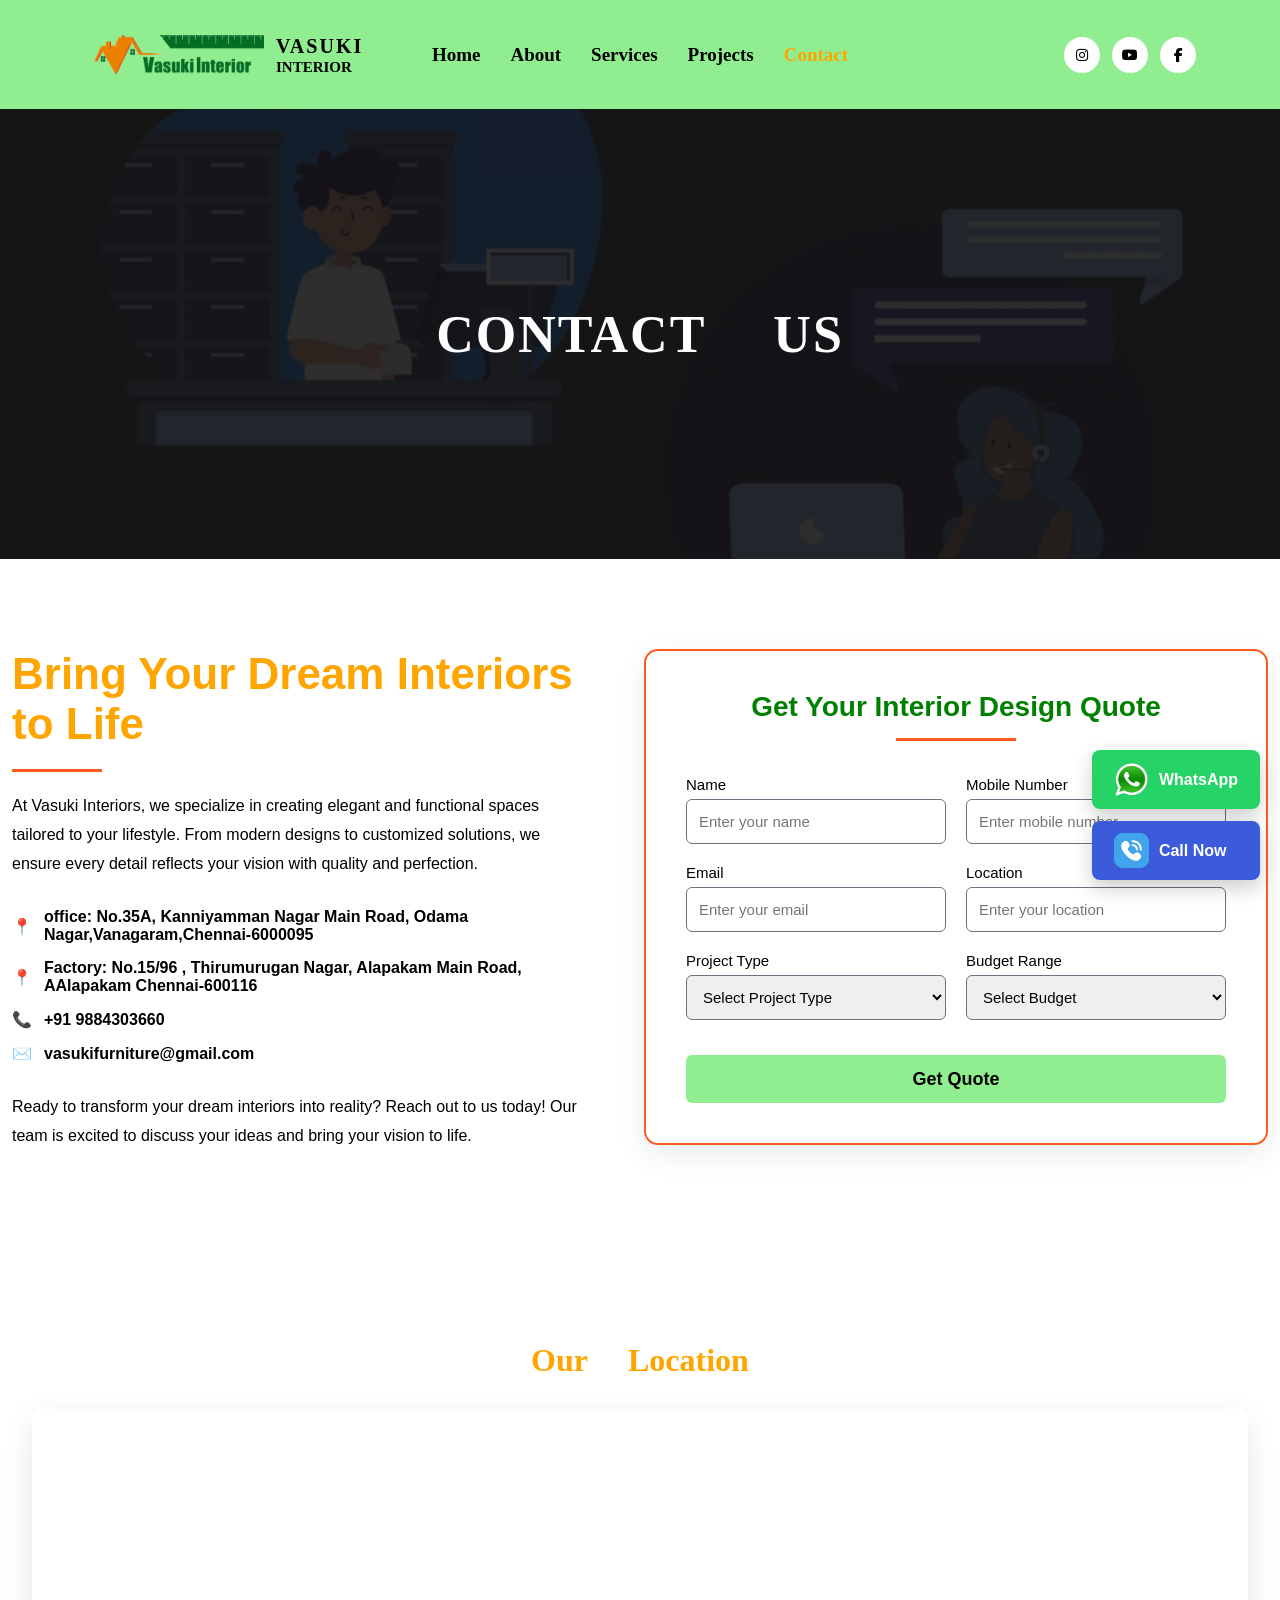
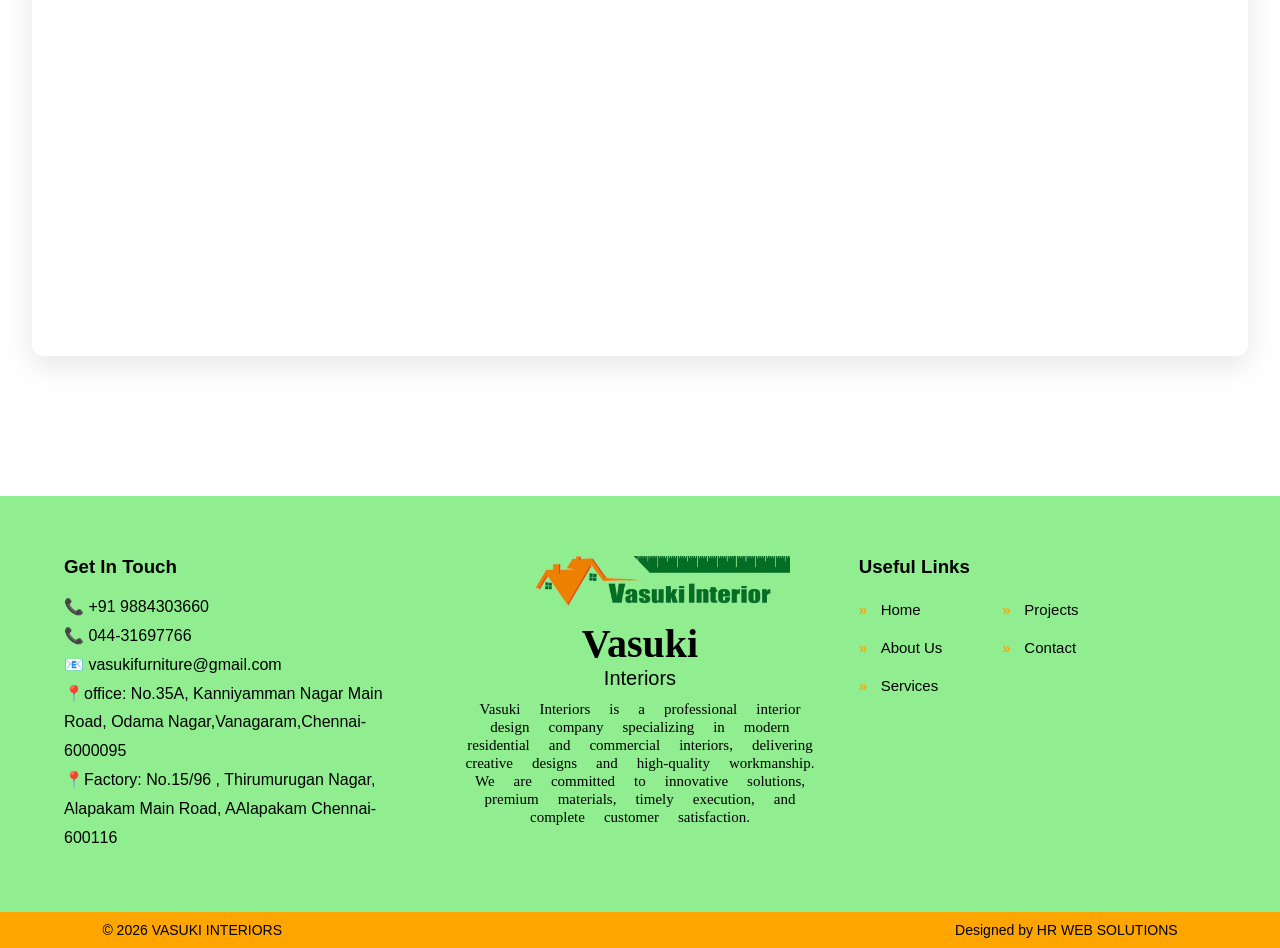
<file: contact.html>
<!DOCTYPE html>
<html lang="en">
<head>
    <meta charset="UTF-8">
    <meta name="viewport" content="width=device-width, initial-scale=1.0">
  <title>Vasuki Interior | Best Interior Designers in Chennai | Home & Office Interiors</title>
    <link rel="stylesheet" href="style.css">
    
<link rel="stylesheet"
  href="https://cdnjs.cloudflare.com/ajax/libs/font-awesome/6.5.0/css/all.min.css"/>
 <meta name="description" content="Vasuki Interiors is a trusted interior design company specializing in home interiors, office designs, modular kitchens, and renovation services. We deliver stylish, functional, and affordable interior solutions with quality craftsmanship and on-time completion.">

<meta property="og:title" content="Vasuki Interior | Interior Design & Home Decor Experts">
<meta property="og:description" content="Transform your space with Vasuki Interiors. Experts in modern home interiors, office design, modular kitchens, and renovation services.">
<meta property="og:url" content="https://www.vasukiinterior.in/">
<meta property="og:type" content="website">
<meta property="og:image" content="https://www.vasukiinterior.in/assets/sclogo.png">

<meta name="robots" content="index, follow">
  <script type="application/ld+json">
{
  "@context": "https://schema.org",
  "@type": "InteriorDesignBusiness",
  "name": "Vasuki Interiors",
  "image": "https://www.vasukiinterior.in/assets/sclogo.png",
  "telephone": "+91 8939424202",
  "priceRange": "₹₹",
  "areaServed": "Chennai",
  "address": {
    "@type": "PostalAddress",
    "streetAddress": "No.35A, Kanniyamman Nagar Main Road, Odama Nagar",
    "addressLocality": "Vanagaram",
    "addressRegion": "Tamil Nadu",
    "postalCode": "600095",
    "addressCountry": "IN"
  },
  "url": "https://www.vasukiinterior.in",
  "sameAs": [
    "https://www.facebook.com/",
    "https://www.instagram.com/"
  ]
}
</script>
<link rel="canonical" href="https://www.vasukiinterior.in/">

</head>
<body>

<!-- ===== HEADER ===== -->
<header class="main-header">
  <div class="header-container">

    <!-- LOGO -->
    <div class="logo-area">
      <img src="assets/sclogo.png" alt="vasuki interior logo chennai">
      <div class="logo-text">
        <div class="logo-title">VASUKI</div>
        <div class="logo-subtitle">INTERIOR</div>
      </div>
    </div>

    <div class="menu-toggle" id="menuToggle">
  <i class="fas fa-bars"></i>
</div>


    <!-- NAVIGATION -->
    <nav class="nav-menu">
      <ul>
        <li><a href="index.html" >Home</a></li>
        <li><a href="about.html" >About</a></li>
        <li><a href="service.html">Services</a></li>
        <li><a href="projects.html"  >Projects</a></li>


        <!-- PROJECTS DROPDOWN -->
        

        <li><a href="contact.html" class="active">Contact</a></li>
<div class="header-social">
</a>
  <a href="https://www.instagram.com" target="_blank" aria-label="Instagram">
    <i class="fab fa-instagram"></i>
  </a>
  <a href="https://www.youtube.com" target="_blank" aria-label="YouTube">
    <i class="fab fa-youtube"></i>
      <a href="https://www.facebook.com" target="_blank" aria-label="Facebook">
    <i class="fab fa-facebook-f"></i>
  </a>
</div>
      </ul>
    </nav>
     </div>
</header>

<!-- ================= CONTACT BANNER ================= -->
<section class="page-hero contact-hero">
    <div class="page-hero-overlay"></div>

    <div class="page-hero-content">
        <h1>CONTACT US</h1>
    </div>
</section>

<section class="consult-section">
  <div class="container consult-grid">

    <!-- LEFT CONTENT -->
    <div class="consult-left">
      <h2>Bring Your Dream Interiors to Life</h2>

      <span class="underline"></span>

     <p>
  At Vasuki Interiors, we specialize in creating elegant and functional spaces 
  tailored to your lifestyle. From modern designs to customized solutions, 
  we ensure every detail reflects your vision with quality and perfection.
</p>

      <ul class="contact-info">
        <li>
          <span>📍</span>
       office: No.35A, Kanniyamman Nagar Main Road, Odama Nagar,Vanagaram,Chennai-6000095
        </li>
          <li>
          <span>📍</span>
      Factory: No.15/96 , Thirumurugan Nagar, Alapakam Main Road, AAlapakam Chennai-600116
        </li>
        <li>
          <span>📞</span>
          +91 9884303660
        </li>
        <li>
          <span>✉️</span>
          vasukifurniture@gmail.com
        </li>
      </ul>

      <p class="small-text">
      Ready to transform your dream interiors into reality? Reach out to us today! Our team is excited to discuss your ideas and bring your vision to life.
      </p>
    </div>

    <!-- RIGHT FORM -->
    <div class="consult-form-box">
  <h3>Get Your Interior Design Quote</h3>
  <span class="form-underline"></span>

  <form class="consult-form"
        action="https://formsubmit.co/YOUR-EMAIL@gmail.com"
        method="POST">

    <!-- Disable Captcha -->
    <input type="hidden" name="_captcha" value="false">

    <!-- Redirect After Submit -->
    <input type="hidden" name="_next" value="https://yourwebsite.com/thankyou.html">

    <div class="form-row">
      <div class="form-group">
        <label>Name</label>
        <input type="text" name="name" placeholder="Enter your name" required>
      </div>
      <div class="form-group">
        <label>Mobile Number</label>
        <input type="tel" name="mobile" placeholder="Enter mobile number" required>
      </div>
    </div>

    <div class="form-row">
      <div class="form-group">
        <label>Email</label>
        <input type="email" name="email" placeholder="Enter your email" required>
      </div>
      <div class="form-group">
        <label>Location</label>
        <input type="text" name="location" placeholder="Enter your location" required>
      </div>
    </div>

    <div class="form-row">
      <div class="form-group">
        <label>Project Type</label>
        <select name="project_type" required>
          <option value="">Select Project Type</option>
          <option>2 BHK Interior</option>
          <option>3 BHK Interior</option>
          <option>Villa Interior</option>
          <option>Office Interior</option>
          <option>Kitchen Only</option>
          <option>Bedroom Only</option>
          <option>Full Home Interior</option>
        </select>
      </div>

      <div class="form-group">
        <label>Budget Range</label>
        <select name="budget" required>
          <option value="">Select Budget</option>
          <option>Below ₹2 Lakhs</option>
          <option>₹2 - ₹5 Lakhs</option>
          <option>₹5 - ₹10 Lakhs</option>
          <option>₹10 - ₹20 Lakhs</option>
          <option>Above ₹20 Lakhs</option>
        </select>
      </div>
    </div>

   

    <button type="submit" class="submit-btn">Get Quote</button>
  </form>
</div>
</section>
<section class="map-section">
  <div class="container">
    
    <h2 class="map-title">Our Location</h2>
    
    <div class="map-container">
      <iframe 
        src="https://www.google.com/maps/embed?pb=!1m18!1m12!1m3!1d3886.8446781336947!2d80.16292742484272!3d13.045556837276681!2m3!1f0!2f0!3f0!3m2!1i1024!2i768!4f13.1!3m3!1m2!1s0x3a5261bb8357dfd7%3A0xaa7a170f55ed8a5a!2sVASUKI%20INTERIOR%20(FACTORY)!5e0!3m2!1sen!2sin!4v1773924283455!5m2!1sen!2sin"
        allowfullscreen=""
        loading="lazy">
      </iframe>
    </div>

  </div>
</section>
<!-- <-- Floating button --> 

  <div class="floating-buttons">

  <!-- WhatsApp -->
  <a 
    href="https://wa.me/919884303660" 
    target="_blank" 
    class="whatsapp-btn">

    <img src="assets/whatsapp.png" alt="WhatsApp">
    <span>WhatsApp</span>

  </a>

  <!-- Call -->
  <a 
    href="tel:+919884303660" 
    class="call-btn">

    <img src="assets/call.png" alt="Call">
    <span>Call Now</span>

  </a>

</div>



<footer class="footer">

  <!-- FOOTER TOP -->
  <div class="footer-container">

    <!-- LEFT -->
    <div class="footer-box">
      <h3>Get In Touch</h3>
      <p>📞 +91 9884303660</p>
      <p>📞 044-31697766</p>
      <p>📧 vasukifurniture@gmail.com</p>
      <p>📍office: No.35A, Kanniyamman Nagar Main Road, Odama Nagar,Vanagaram,Chennai-6000095</p>
      <p>📍Factory: No.15/96 , Thirumurugan Nagar, Alapakam Main Road, AAlapakam Chennai-600116</p>
    </div>

    <!-- CENTER -->
    <div class="footer-center">
      <img src="assets/sclogo.png" alt="Sahana Construction Company Chennai Logo">
      <h2>Vasuki</h2>
      <p class="footer-sub">Interiors</p>
      <!-- <p class="footer-sub">REAL ESATE BUY/SALE/ RENT/LEACE/CONSTRUCTION/ MAINTENANCE</p> -->
      <p class="footer-desc">
     Vasuki Interiors is a professional interior design company specializing in modern residential and commercial interiors, delivering creative designs and high-quality workmanship. We are committed to innovative solutions, premium materials, timely execution, and complete customer satisfaction.
      </p>
    </div>

    

    <!-- RIGHT -->
    <div class="footer-box">
      <h3>Useful Links</h3>
      <div class="useful-links">
        <ul>
          <li><a href="index.html">Home</a></li>
          <li><a href="about.html">About Us</a></li>
          <li><a href="service.html">Services</a></li>
        </ul>
        <ul>
          <li><a href="projects.html">Projects</a></li>
          <li><a href="contact.html">Contact</a></li>
        </ul>
      </div>
    </div>

  </div>

  <!-- FOOTER BOTTOM -->
  <div class="footer-bottom">
    <span>© 2026 VASUKI INTERIORS</span>
    <span>Designed by HR WEB SOLUTIONS</span>
  </div>

</footer>

<script src="script.js"></script>

</body>
</html>
</file>
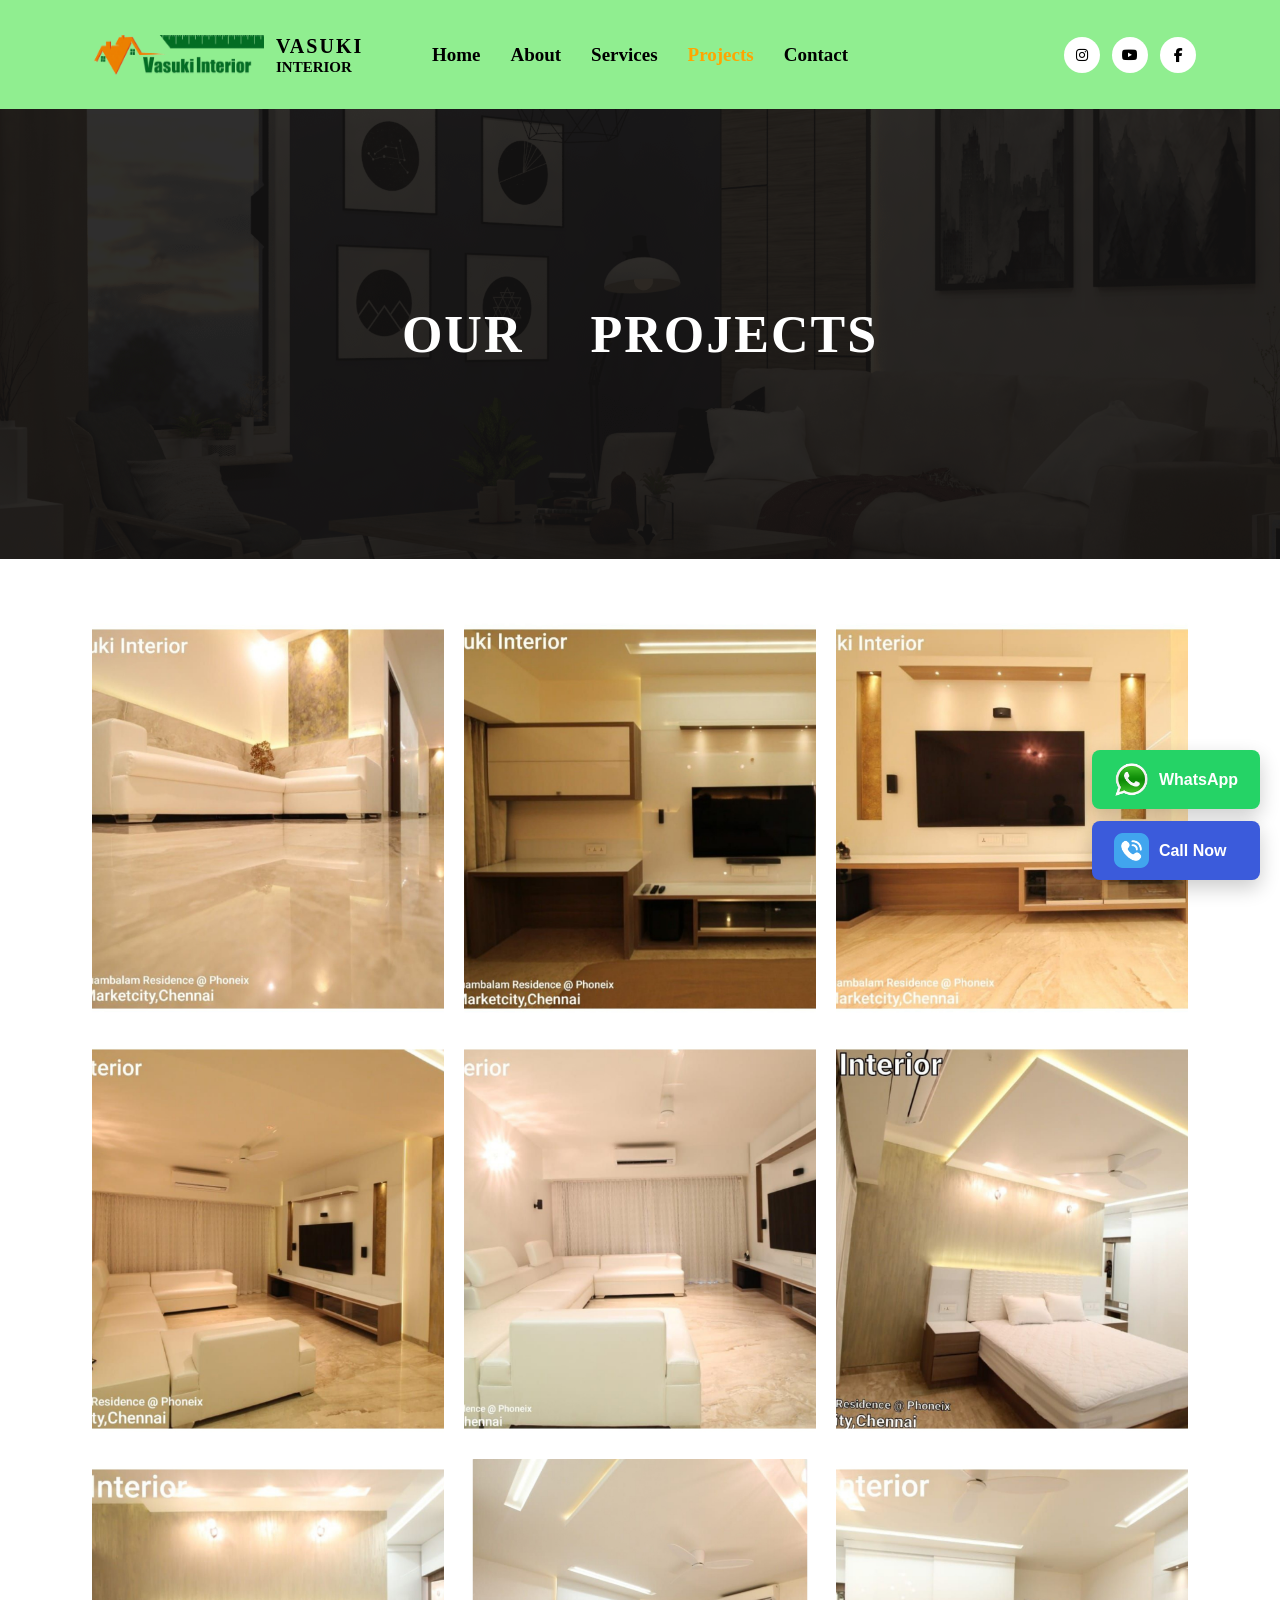
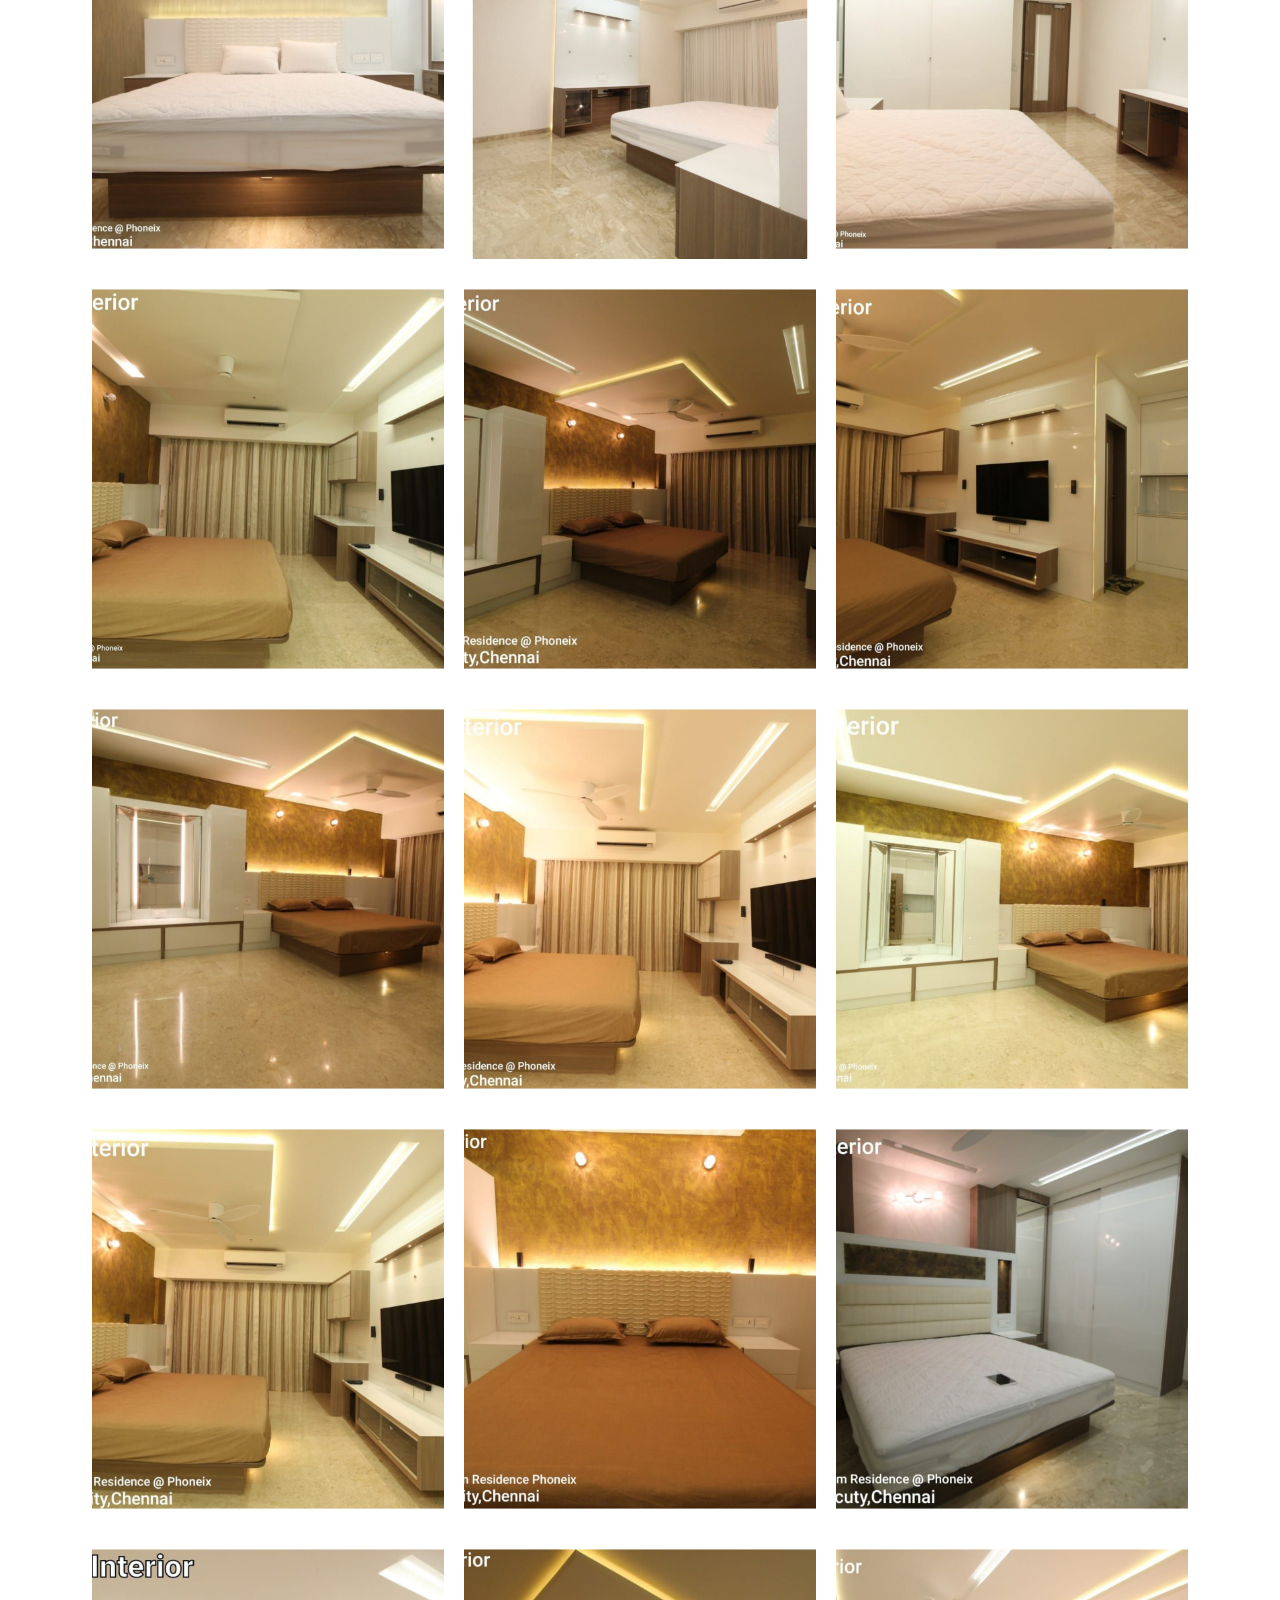
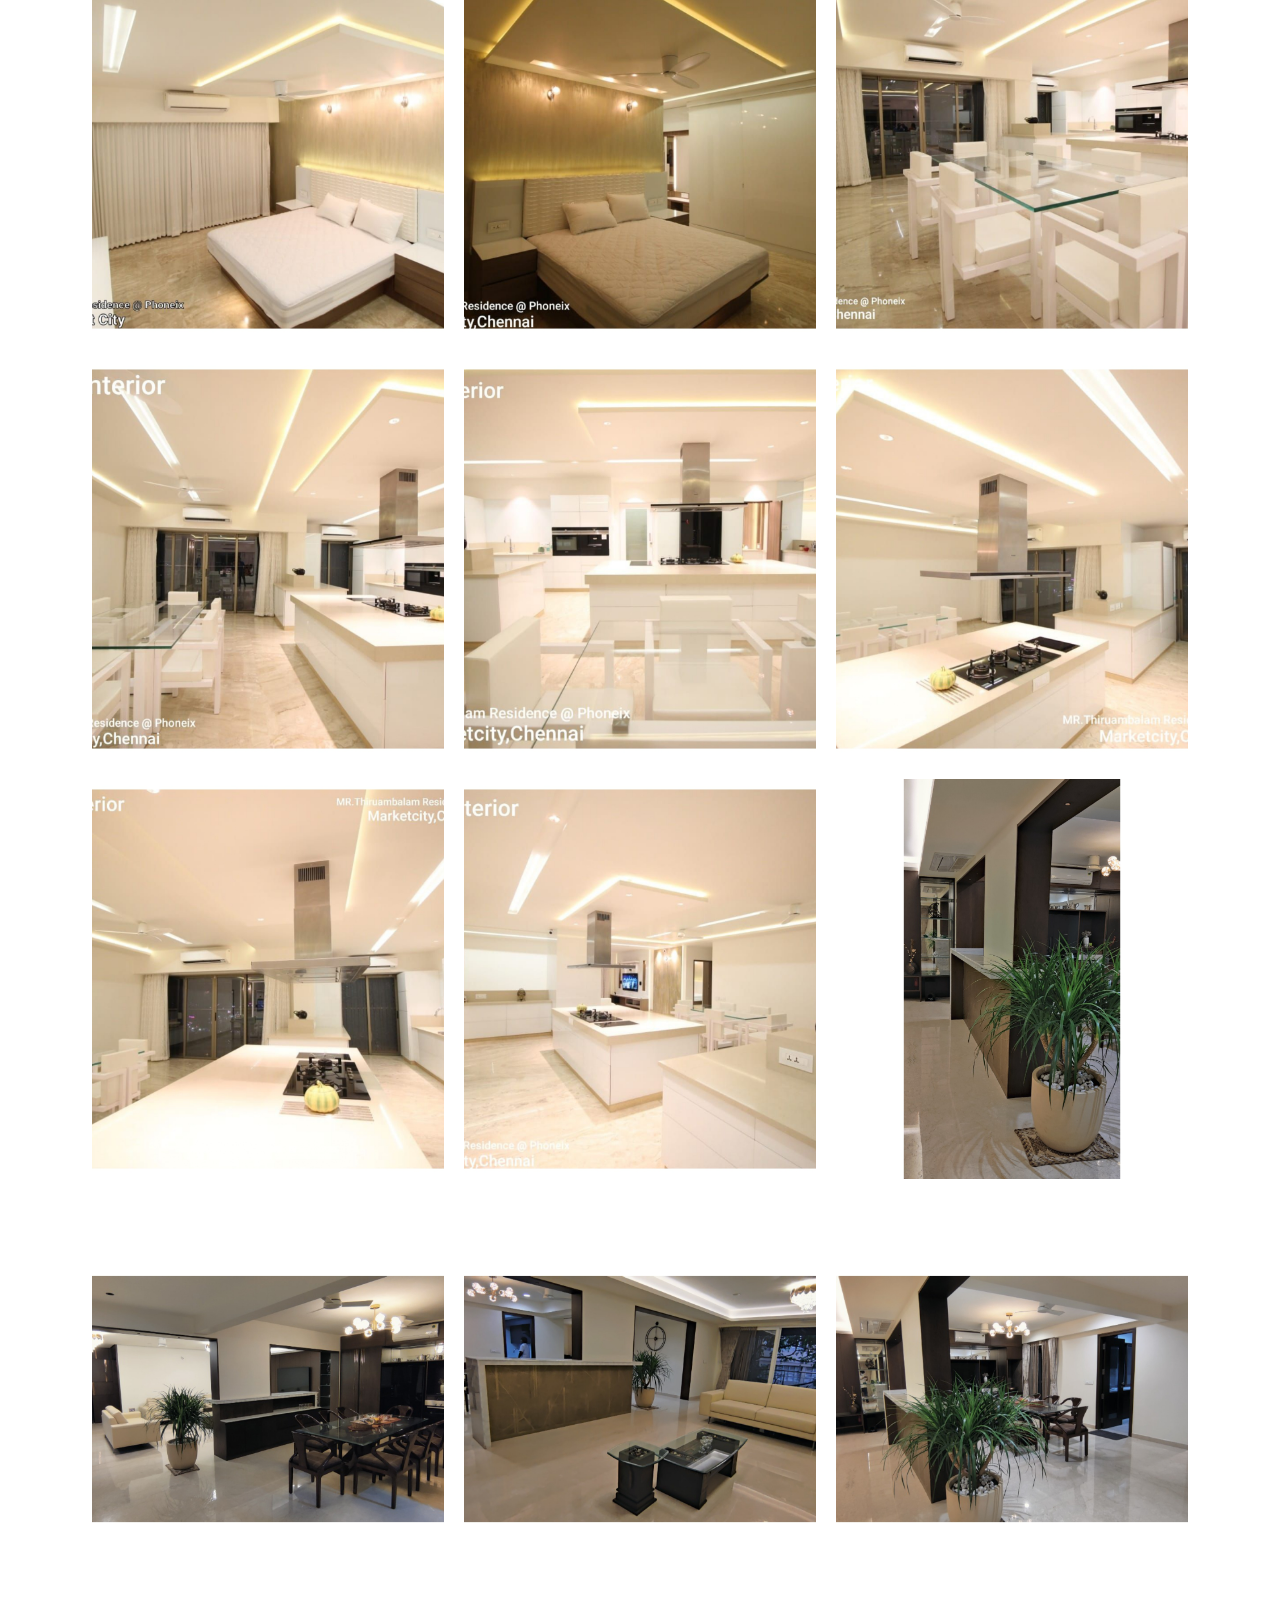
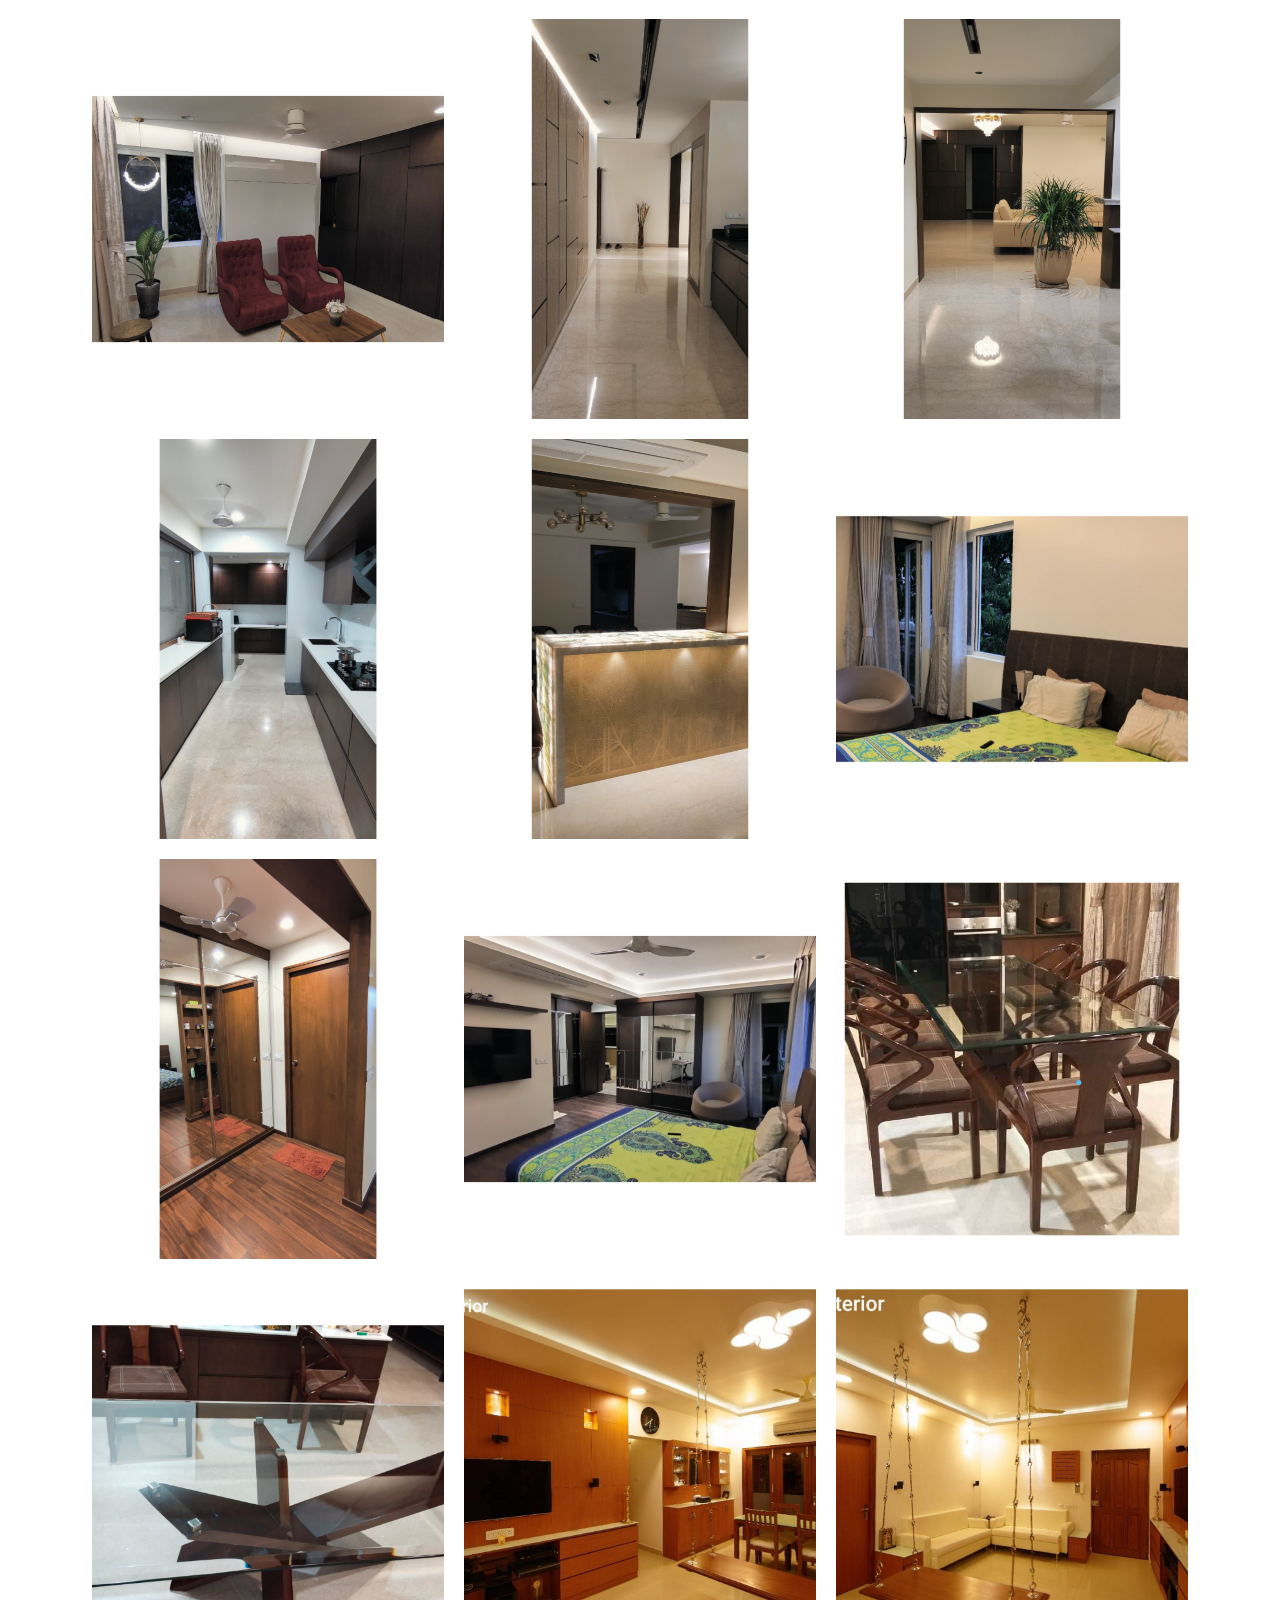
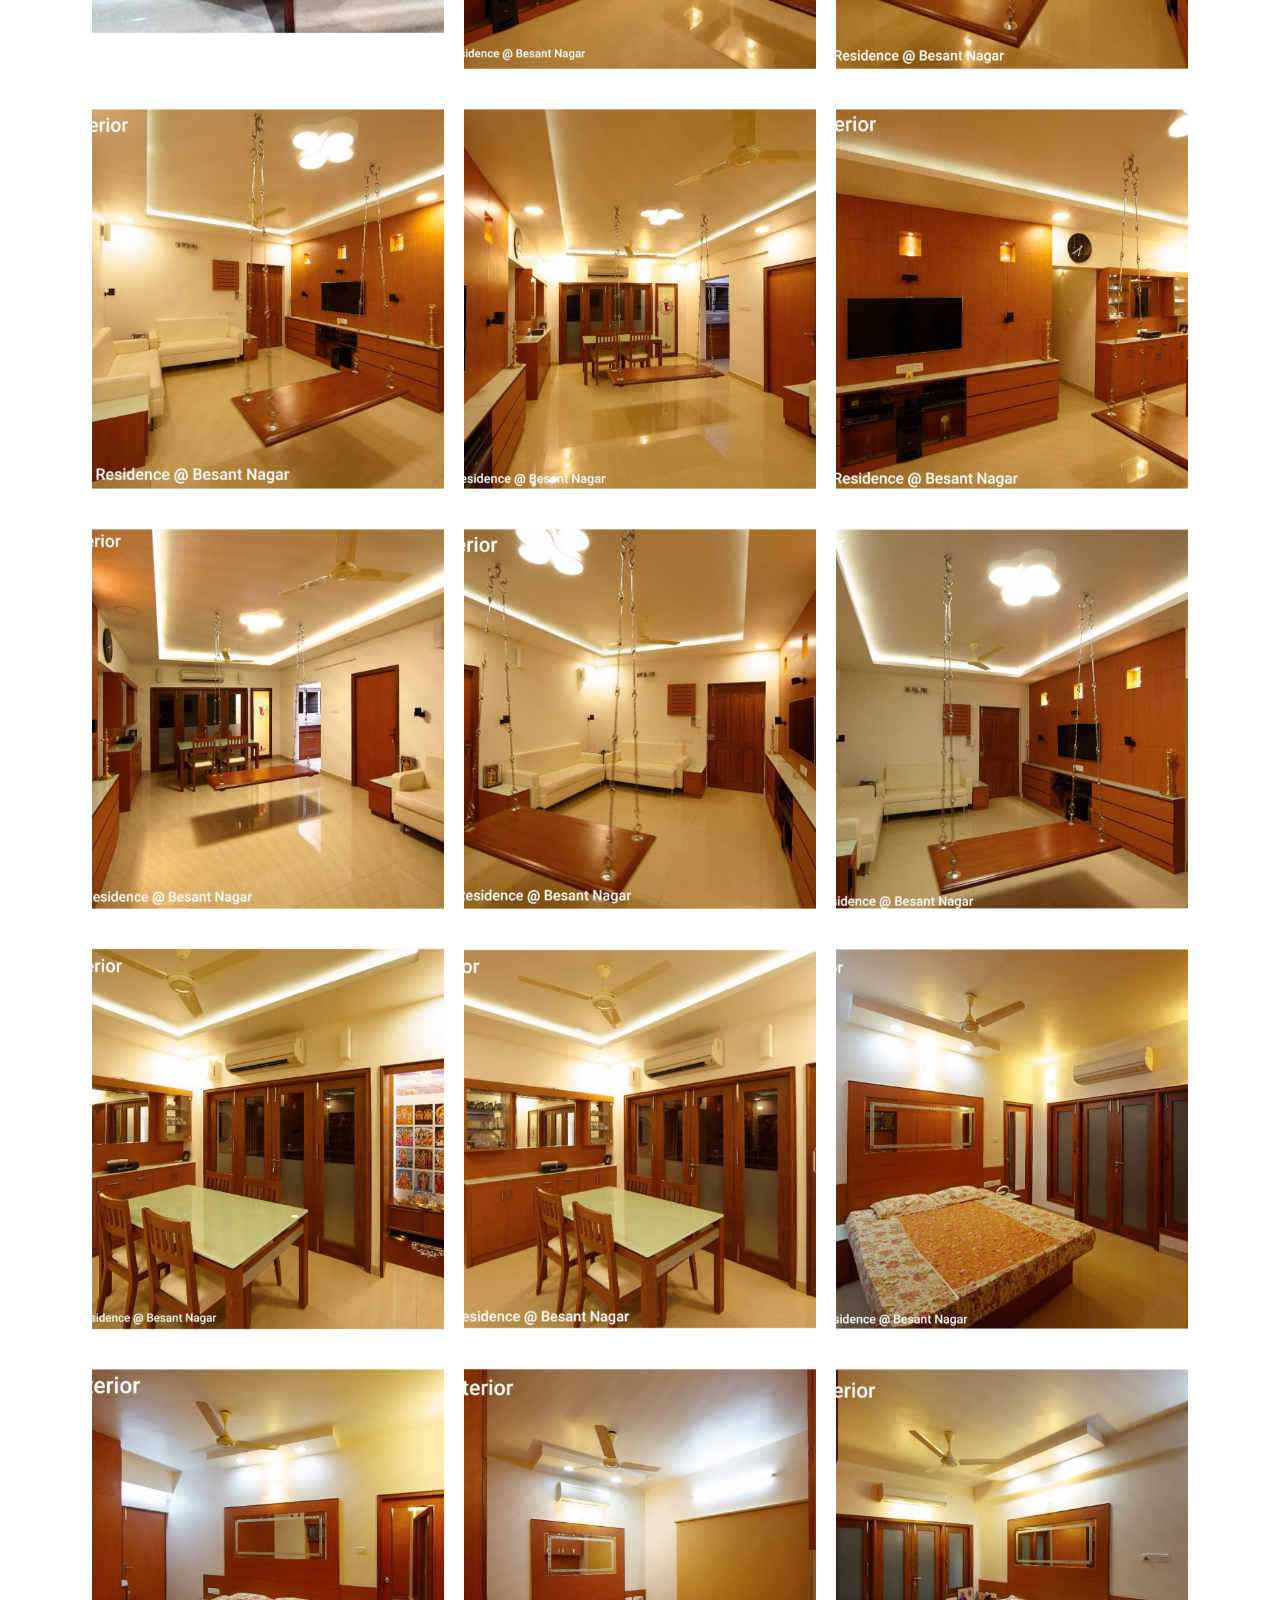
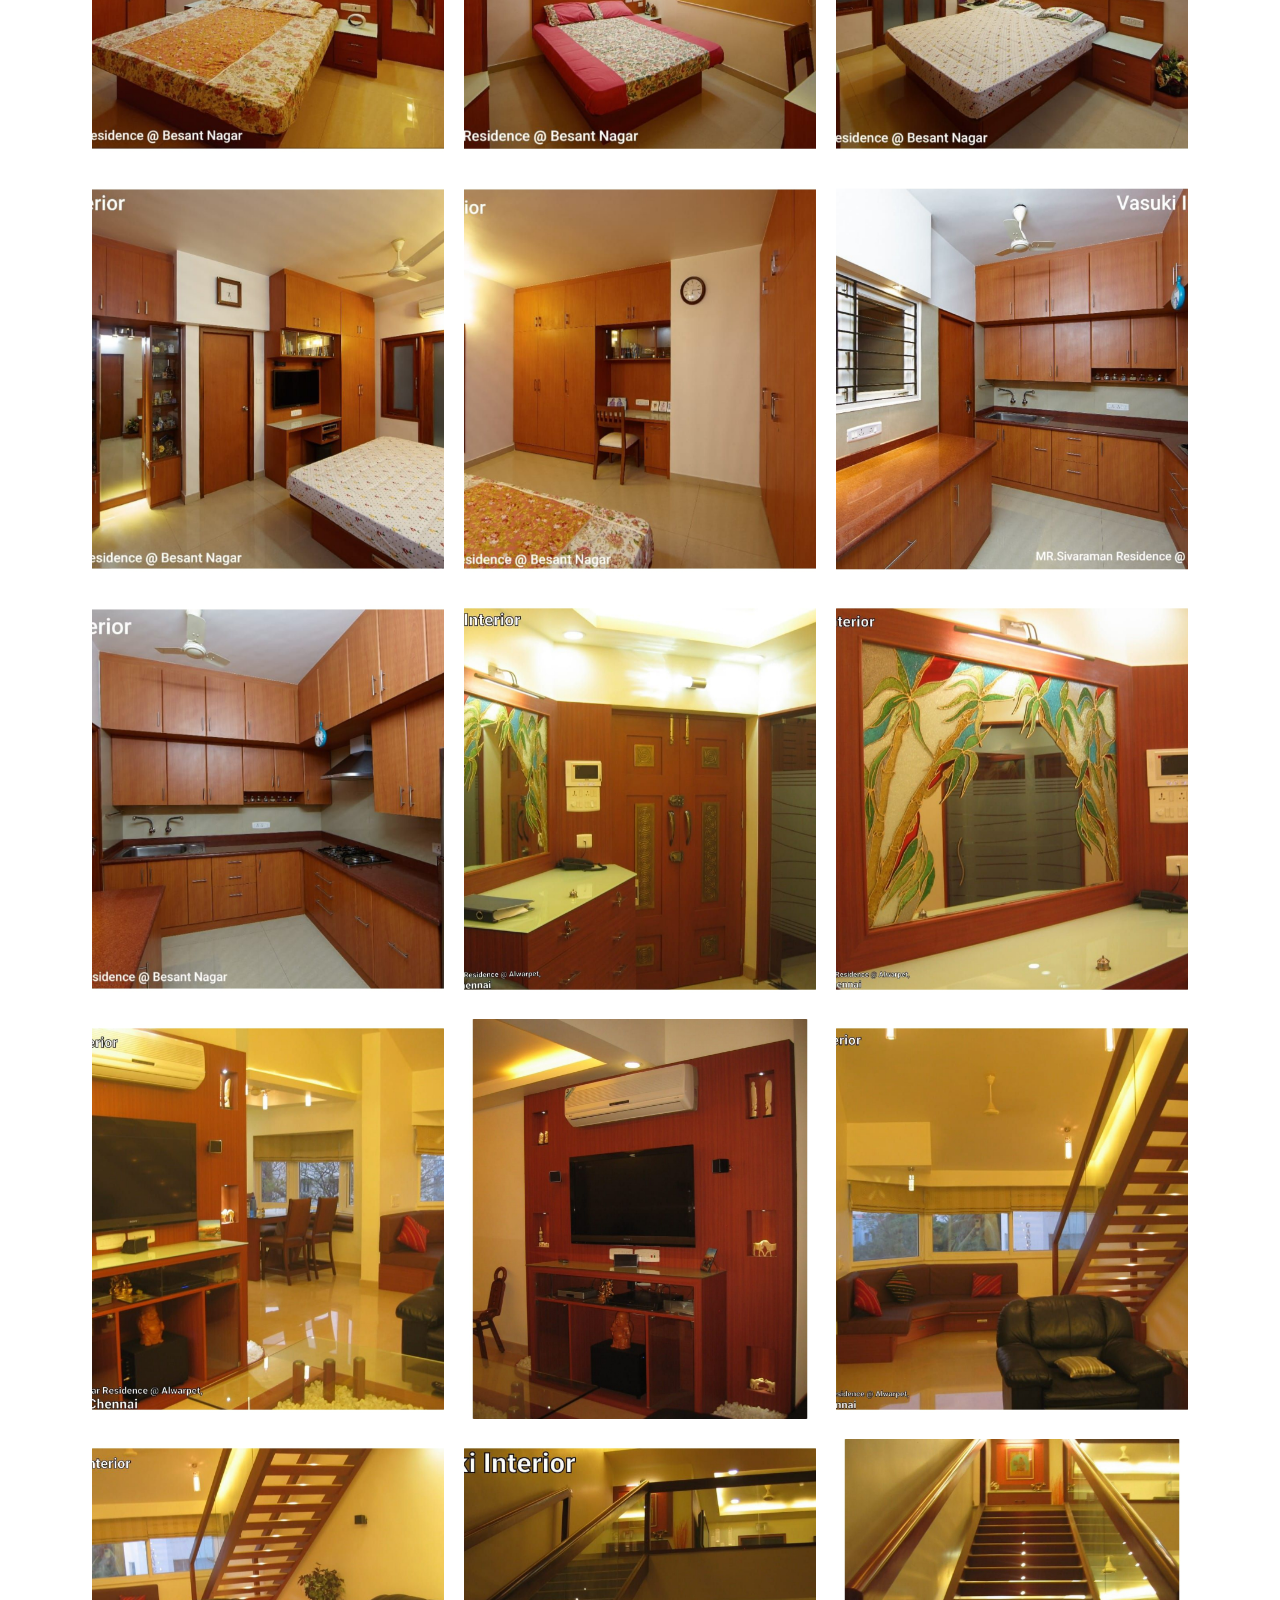
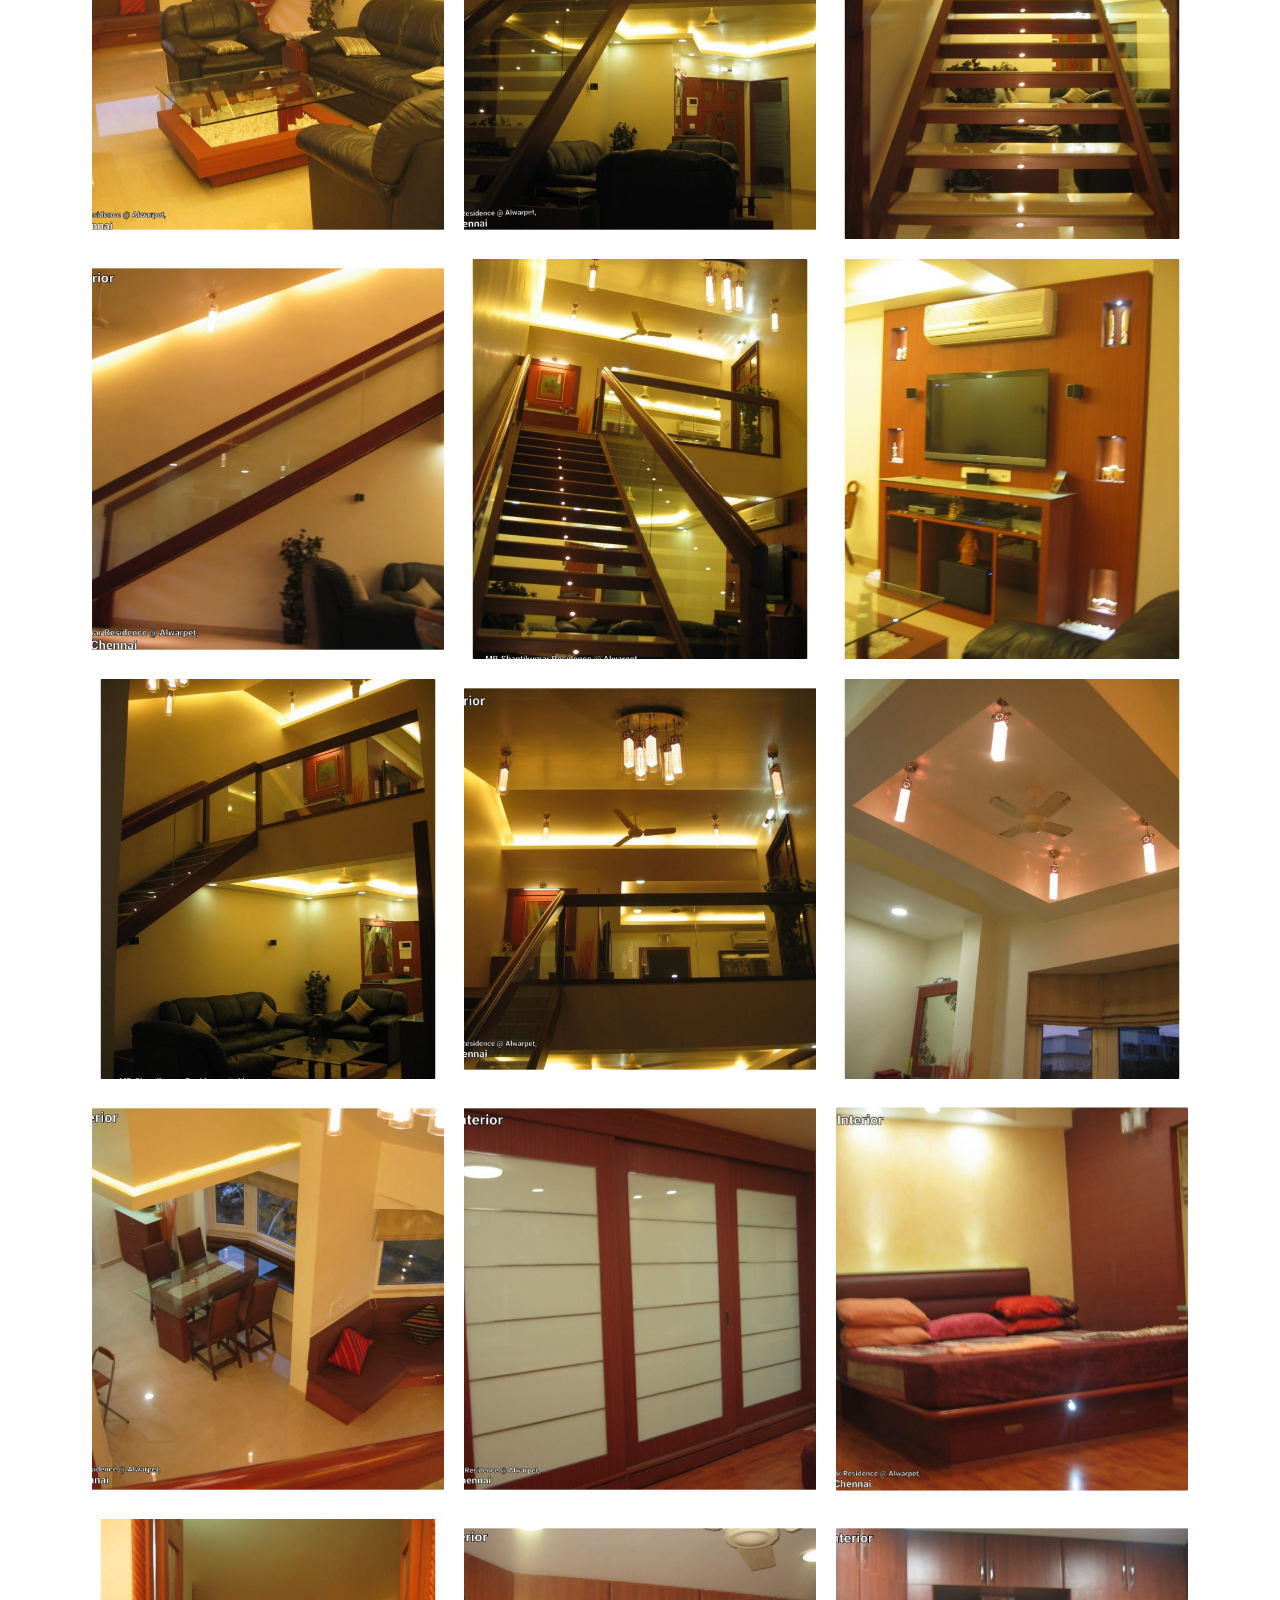
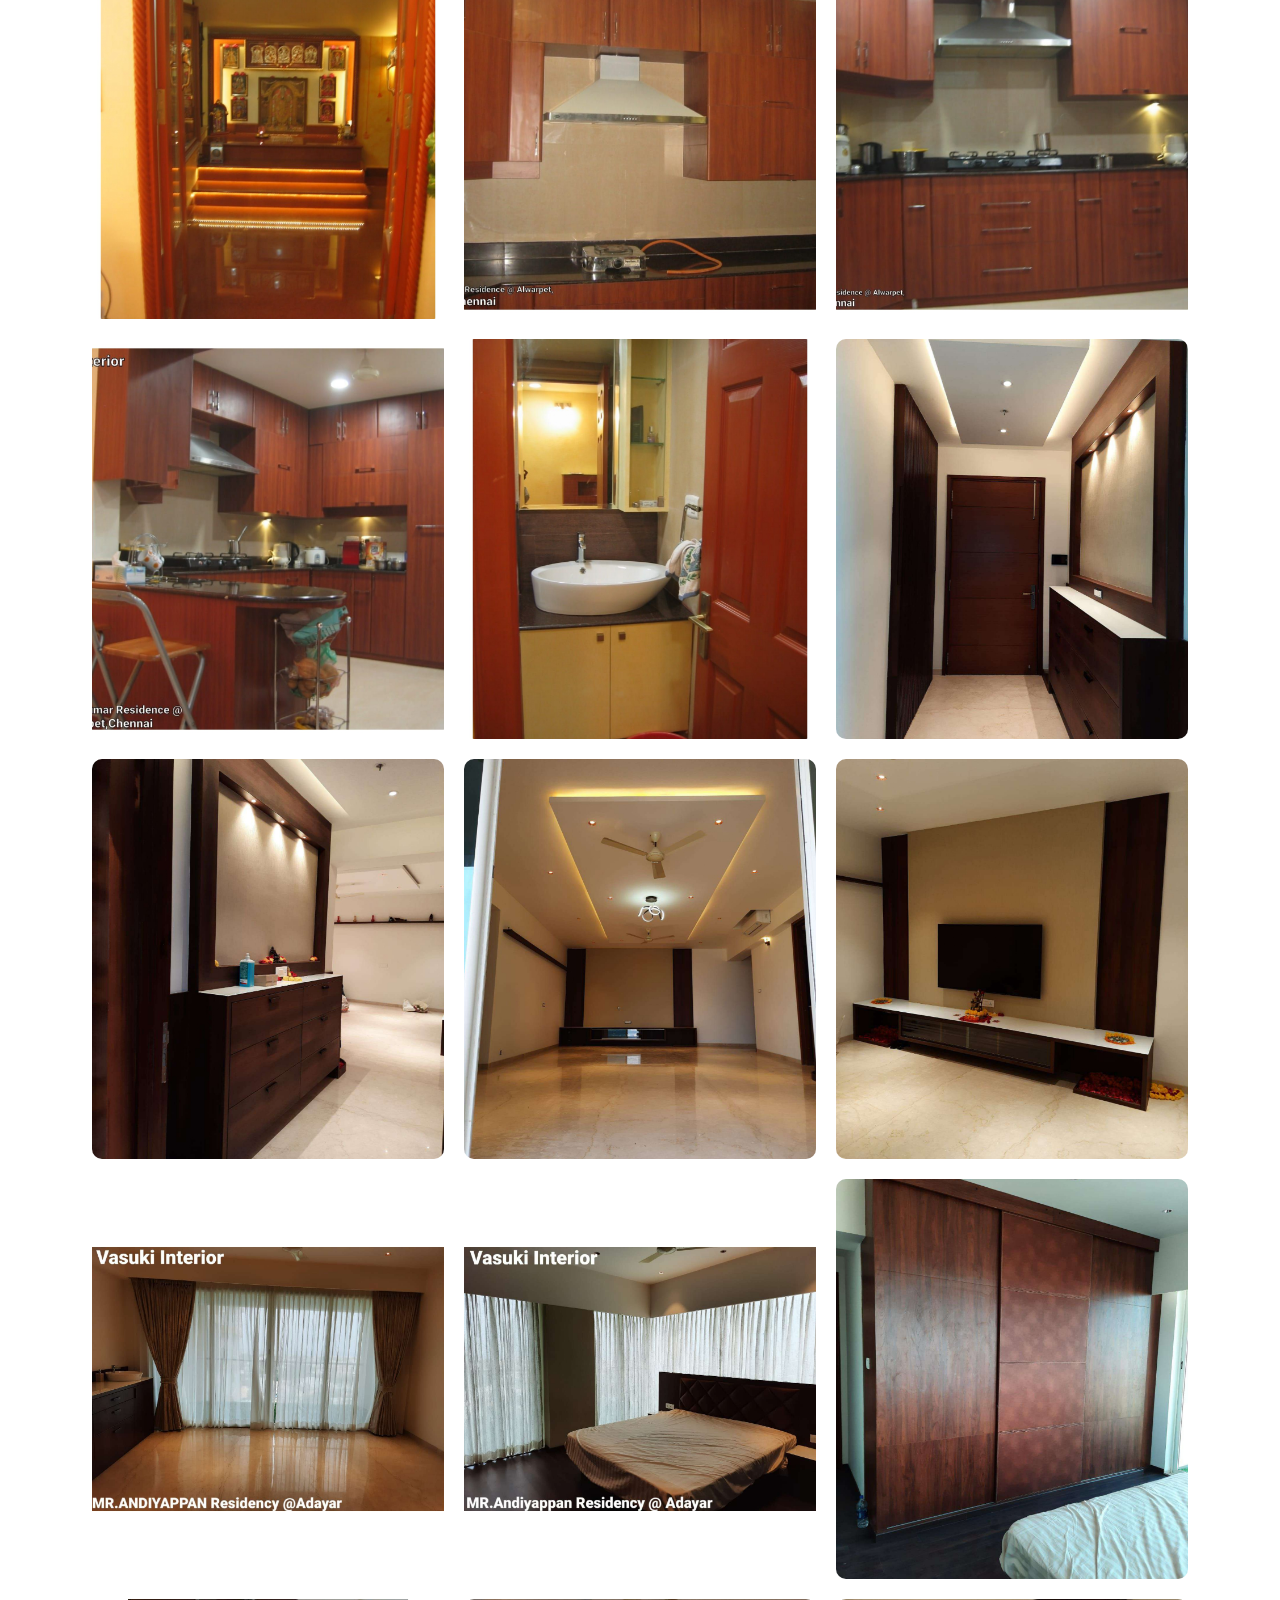
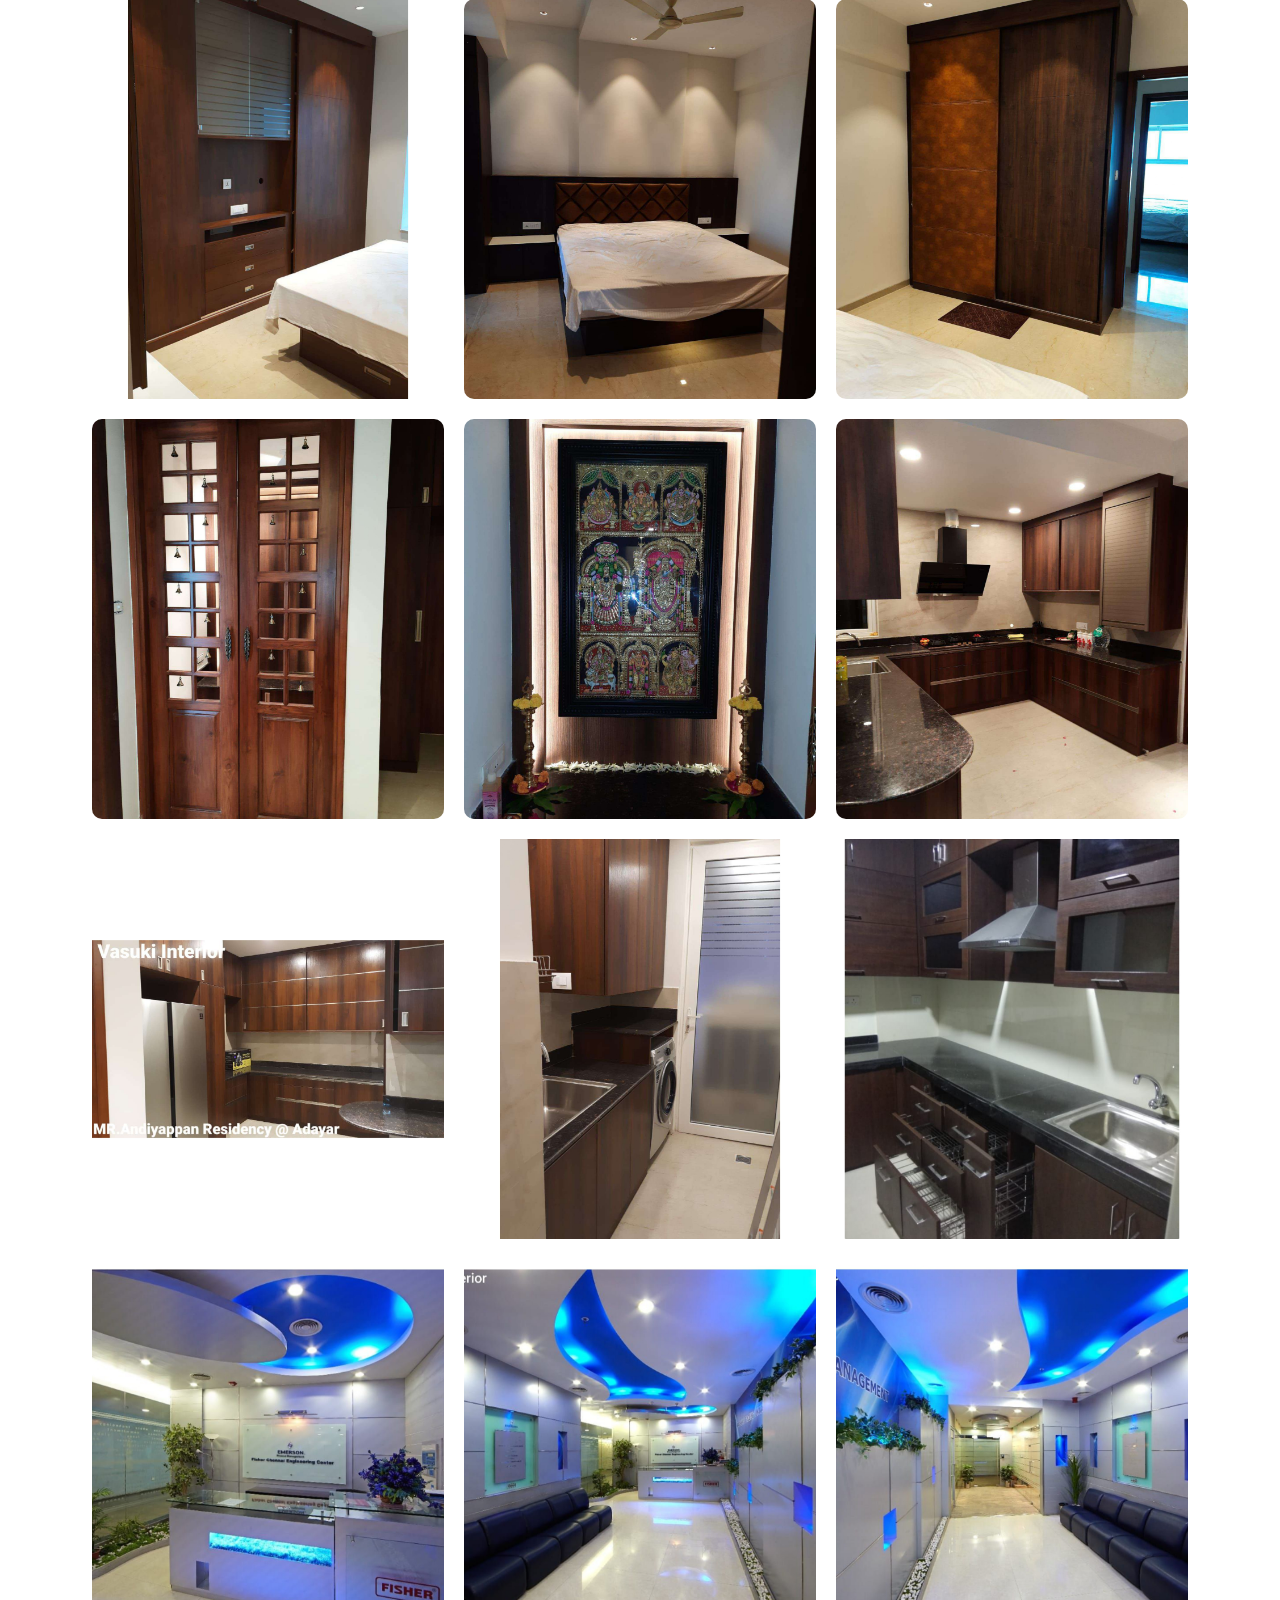
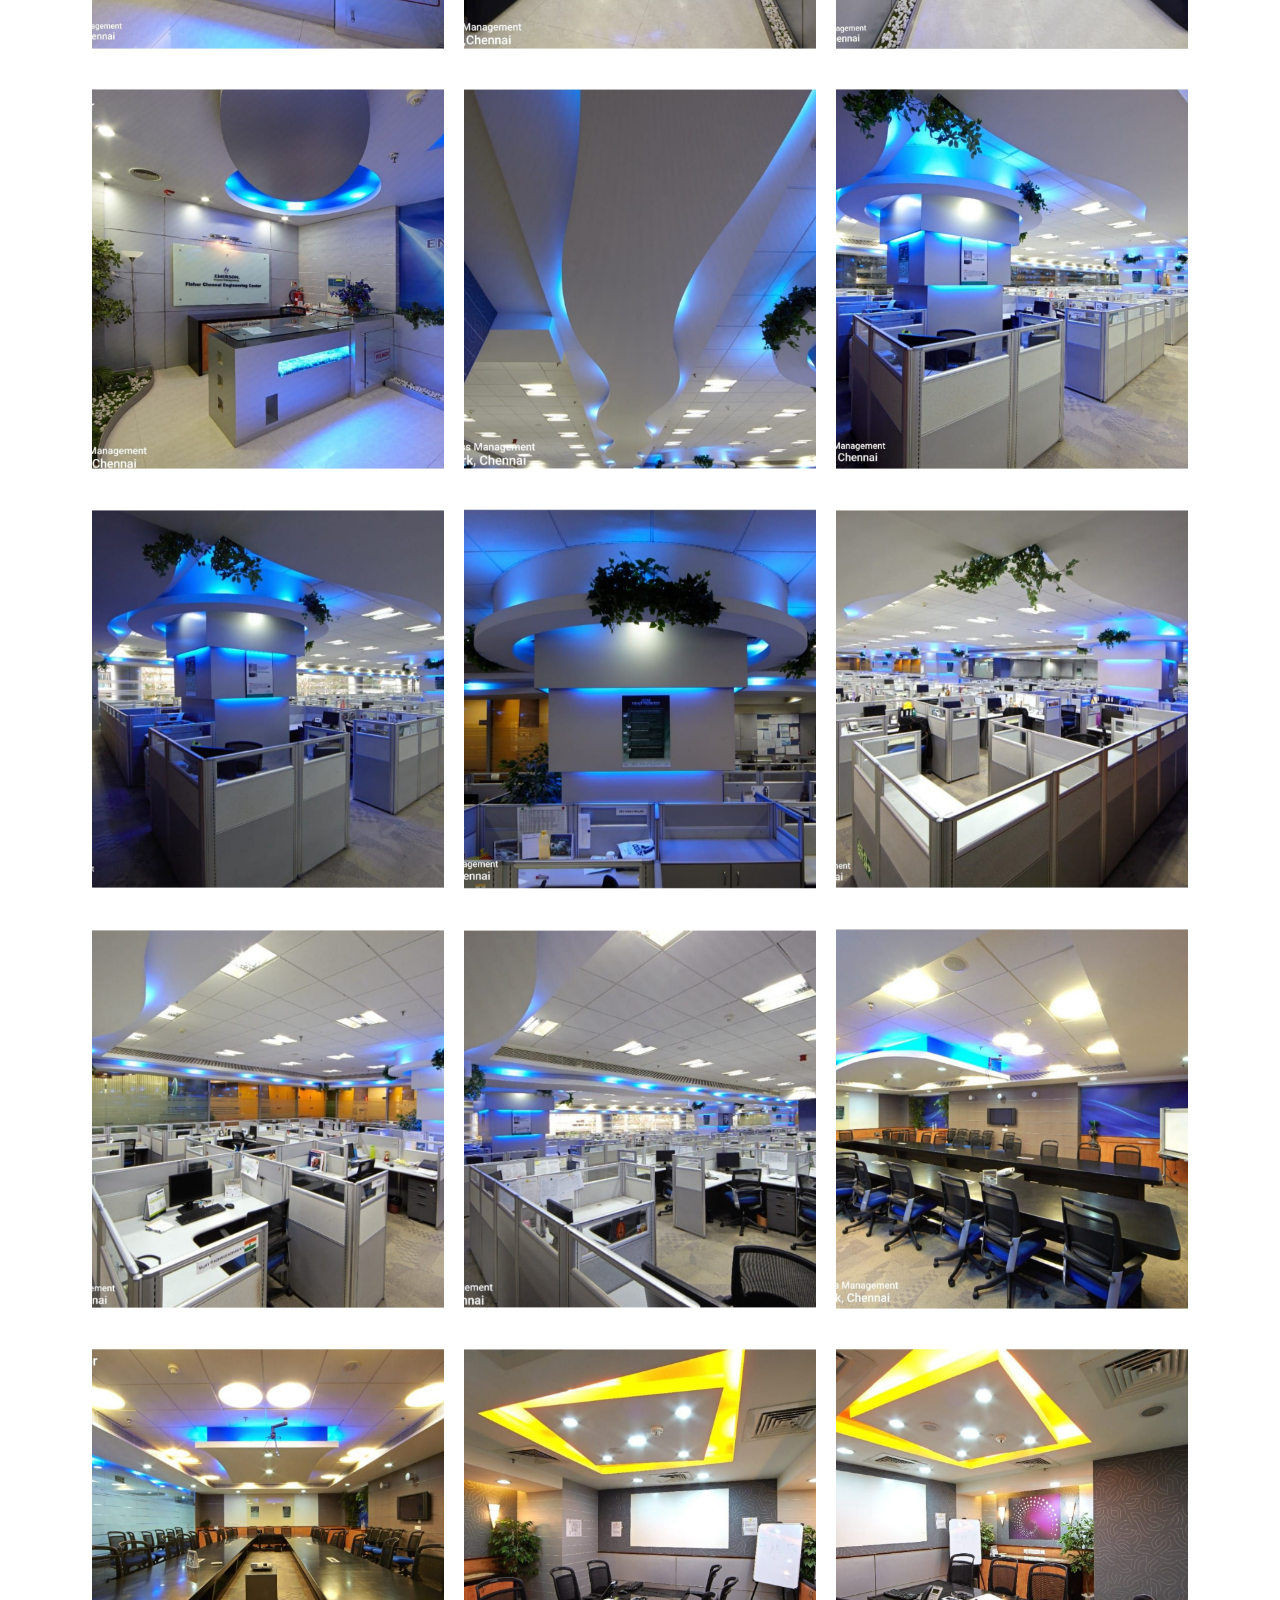
<file: projects.html>
<!DOCTYPE html>
<html lang="en">
<head>
    <meta charset="UTF-8">
    <meta name="viewport" content="width=device-width, initial-scale=1.0">
  <title>Vasuki Interior | Best Interior Designers in Chennai | Home & Office Interiors</title>
    <link rel="stylesheet" href="style.css">
    
<link rel="stylesheet"
  href="https://cdnjs.cloudflare.com/ajax/libs/font-awesome/6.5.0/css/all.min.css"/>
 <meta name="description" content="Vasuki Interiors is a trusted interior design company specializing in home interiors, office designs, modular kitchens, and renovation services. We deliver stylish, functional, and affordable interior solutions with quality craftsmanship and on-time completion.">

<meta property="og:title" content="Vasuki Interior | Interior Design & Home Decor Experts">
<meta property="og:description" content="Transform your space with Vasuki Interiors. Experts in modern home interiors, office design, modular kitchens, and renovation services.">
<meta property="og:url" content="https://www.vasukiinterior.in/">
<meta property="og:type" content="website">
<meta property="og:image" content="https://www.vasukiinterior.in/assets/sclogo.png">

<meta name="robots" content="index, follow">
  <script type="application/ld+json">
{
  "@context": "https://schema.org",
  "@type": "InteriorDesignBusiness",
  "name": "Vasuki Interiors",
  "image": "https://www.vasukiinterior.in/assets/sclogo.png",
  "telephone": "+91 8939424202",
  "priceRange": "₹₹",
  "areaServed": "Chennai",
  "address": {
    "@type": "PostalAddress",
    "streetAddress": "No.35A, Kanniyamman Nagar Main Road, Odama Nagar",
    "addressLocality": "Vanagaram",
    "addressRegion": "Tamil Nadu",
    "postalCode": "600095",
    "addressCountry": "IN"
  },
  "url": "https://www.vasukiinterior.in",
  "sameAs": [
    "https://www.facebook.com/",
    "https://www.instagram.com/"
  ]
}
</script>
<link rel="canonical" href="https://www.vasukiinterior.in/">

</head>
<body>
<!-- ===== HEADER ===== -->
<header class="main-header">
  <div class="header-container">

    <!-- LOGO -->
    <div class="logo-area">
      <img src="assets/sclogo.png" alt="vasuki interior logo chennai">
      <div class="logo-text">
        <div class="logo-title">VASUKI</div>
        <div class="logo-subtitle">INTERIOR</div>
      </div>
    </div>

    <div class="menu-toggle" id="menuToggle">
  <i class="fas fa-bars"></i>
</div>


    <!-- NAVIGATION -->
    <nav class="nav-menu">
      <ul>
        <li><a href="index.html" >Home</a></li>
        <li><a href="about.html" >About</a></li>
        <li><a href="service.html">Services</a></li>
        <li><a href="projects.html" class="active" >Projects</a></li>


        <!-- PROJECTS DROPDOWN -->
        

        <li><a href="contact.html">Contact</a></li>
<div class="header-social">
</a>
  <a href="https://www.instagram.com" target="_blank" aria-label="Instagram">
    <i class="fab fa-instagram"></i>
  </a>
  <a href="https://www.youtube.com" target="_blank" aria-label="YouTube">
    <i class="fab fa-youtube"></i>
      <a href="https://www.facebook.com" target="_blank" aria-label="Facebook">
    <i class="fab fa-facebook-f"></i>
  </a>
</div>
      </ul>
    </nav>
     </div>
</header>

<!-- <-- Floating button --> 

  <div class="floating-buttons">

  <!-- WhatsApp -->
  <a 
    href="https://wa.me/919884303660" 
    target="_blank" 
    class="whatsapp-btn">

    <img src="assets/whatsapp.png" alt="WhatsApp">
    <span>WhatsApp</span>

  </a>

  <!-- Call -->
  <a 
    href="tel:+919884303660" 
    class="call-btn">

    <img src="assets/call.png" alt="Call">
    <span>Call Now</span>

  </a>

</div>





<!-- ================= SERVICES HERO ================= -->
<!-- ================= SERVICES BANNER ================= -->
<section class="page-hero services-hero">
    <div class="page-hero-overlay"></div>

    <div class="page-hero-content">
        <h1>OUR PROJECTS</h1>
    </div>
</section>

<section class="projects-gallery">
  <div class="container">
    <div class="gallery-grid">

      <!-- 24 Images -->
      <img src="assets/project1.jpg" alt="">
      <img src="assets/project2.jpg" alt="">
      <img src="assets/project3.jpg" alt="">
      <img src="assets/project4.jpg" alt="">
      <img src="assets/project5.jpg" alt="">
      <img src="assets/project6.jpg" alt="">
      <img src="assets/project7.jpg" alt="">
      <img src="assets/project8.jpg" alt="">
      <img src="assets/project9.jpg" alt="">
      <img src="assets/project10.jpg" alt="">
      <img src="assets/project11.jpg" alt="">
      <img src="assets/project12.jpg" alt="">
      <img src="assets/project13.jpg" alt="">
      <img src="assets/project14.jpg" alt="">
      <img src="assets/project15.jpg" alt="">
      <img src="assets/project16.jpg" alt="">
      <img src="assets/project17.jpg" alt="">
      <img src="assets/project18.jpg" alt="">
      <img src="assets/project19.jpg" alt="">
      <img src="assets/project20.jpg" alt="">
      <img src="assets/project21.jpg" alt="">
      <img src="assets/project22.jpg" alt="">
      <img src="assets/project23.jpg" alt="">
      <img src="assets/project24.jpg" alt="">
      <img src="assets/project25.jpg" alt="">
      <img src="assets/project26.jpg" alt="">
       <img src="assets/project27.jpg" alt="">
  <img src="assets/project28.jpg" alt="">
  <img src="assets/project29.jpg" alt="">
  <img src="assets/project30.jpg" alt="">
  <img src="assets/project31.jpg" alt="">
  <img src="assets/project32.jpg" alt="">
  <img src="assets/project33.jpg" alt="">
  <img src="assets/project34.jpg" alt="">
  <img src="assets/project35.jpg" alt="">
  <img src="assets/project36.jpg" alt="">
  <img src="assets/project37.jpg" alt="">
  <img src="assets/project38.jpg" alt="">
  <img src="assets/project39.jpg" alt="">
  <img src="assets/project40.jpg" alt="">
   <img src="assets/project41.jpg" alt="">
  <img src="assets/project42.jpg" alt="">
  <img src="assets/project43.jpg" alt="">
  <img src="assets/project44.jpg" alt="">
  <img src="assets/project45.jpg" alt="">
  <img src="assets/project46.jpg" alt="">
  <img src="assets/project47.jpg" alt="">
  <img src="assets/project48.jpg" alt="">
  <img src="assets/project49.jpg" alt="">
  <img src="assets/project50.jpg" alt="">
  <img src="assets/project51.jpg" alt="">
  <img src="assets/project52.jpg" alt="">
  <img src="assets/project53.jpg" alt="">
  <img src="assets/project54.jpg" alt="">
  <img src="assets/project55.jpg" alt="">
  <img src="assets/project56.jpg" alt="">
  <img src="assets/project57.jpg" alt="">
  <img src="assets/project58.jpg" alt="">
 
<img src="assets/project62.jpg" alt="">
<img src="assets/project63.jpg" alt="">
<img src="assets/project64.jpg" alt="">
<img src="assets/project65.jpg" alt="">
<img src="assets/project66.jpg" alt="">
<img src="assets/project67.jpg" alt="">
<img src="assets/project68.jpg" alt="">
<img src="assets/project69.jpg" alt="">
<img src="assets/project70.jpg" alt="">
<img src="assets/project71.jpg" alt="">
<img src="assets/project72.jpg" alt="">
<img src="assets/project73.jpg" alt="">
<img src="assets/project74.jpg" alt="">
<img src="assets/project75.jpg" alt="">
<img src="assets/project76.jpg" alt="">
<img src="assets/project77.jpg" alt="">
<img src="assets/project78.jpg" alt="">
<img src="assets/project79.jpg" alt="">
<img src="assets/project80.jpg" alt="">
<img src="assets/project81.jpg" alt="">
<img src="assets/project82.jpg" alt="">
<img src="assets/project83.jpg" alt="">
<img src="assets/project84.jpg" alt="">
<img src="assets/project85.jpg" alt="">
<img src="assets/project86.jpg" alt="">
<img src="assets/project87.jpg" alt="">
<img src="assets/project88.jpg" alt="">
<img src="assets/project89.jpg" alt="">
<img src="assets/project90.jpg" alt="">
<img src="assets/project91.jpg" alt="">

<img src="assets/project93.jpg" alt="">
<img src="assets/project94.jpg" alt="">
<img src="assets/project95.jpg" alt="">
<img src="assets/project96.jpg" alt="">
<img src="assets/project97.jpg" alt="">
<img src="assets/project98.jpg" alt="">
<img src="assets/project99.jpg" alt="">

<img src="assets/project113.jpg" alt="">
<img src="assets/project114.jpg" alt="">
<img src="assets/project115.jpg" alt="">
<img src="assets/project116.jpg" alt="">
<img src="assets/project117.jpg" alt="">
<img src="assets/project118.jpg" alt="">
<img src="assets/project119.jpg" alt="">
<img src="assets/project120.jpg" alt="">
<img src="assets/project121.jpg" alt="">
<img src="assets/project122.jpg" alt="">
<img src="assets/project123.jpg" alt="">
<img src="assets/project124.jpg" alt="">
<img src="assets/project125.jpg" alt="">
<img src="assets/project126.jpg" alt="">
<img src="assets/project127.jpg" alt="">
<img src="assets/project128.jpg" alt="">
<img src="assets/project129.jpg" alt="">
<img src="assets/project130.jpg" alt="">
<img src="assets/project131.jpg" alt="">
<img src="assets/project132.jpg" alt="">
<img src="assets/project133.jpg" alt="">
<img src="assets/project134.jpg" alt="">
<img src="assets/project135.jpg" alt="">
<img src="assets/project136.jpg" alt="">
<img src="assets/project137.jpg" alt="">
<img src="assets/project138.jpg" alt="">
<img src="assets/project139.jpg" alt="">
<img src="assets/project140.jpg" alt="">
<img src="assets/project141.jpg" alt="">
<img src="assets/project142.jpg" alt="">
<img src="assets/project143.jpg" alt="">
<img src="assets/project144.jpg" alt="">
<img src="assets/project145.jpg" alt="">
<img src="assets/project146.jpg" alt="">
<img src="assets/project147.jpg" alt="">
<img src="assets/project148.jpg" alt="">
<img src="assets/project149.jpg" alt="">
<img src="assets/project150.jpg" alt="">
<img src="assets/project151.jpg" alt="">
<img src="assets/project152.jpg" alt="">
<img src="assets/project153.jpg" alt="">
<img src="assets/project154.jpg" alt="">
<img src="assets/project155.jpg" alt="">
<img src="assets/project156.jpg" alt="">
<img src="assets/project157.jpg" alt="">
        <img src="assets/project158.jpg" alt="">
<img src="assets/project159.jpg" alt="">
<img src="assets/project160.jpg" alt="">
<img src="assets/project161.jpg" alt="">
<img src="assets/project162.jpg" alt="">
<img src="assets/project163.jpg" alt="">
<img src="assets/project164.jpg" alt="">
<img src="assets/project165.jpg" alt="">
<img src="assets/project166.jpg" alt="">
<img src="assets/project167.jpg" alt="">
<img src="assets/project168.jpg" alt="">
<img src="assets/project169.jpg" alt="">
<img src="assets/project170.jpg" alt="">
<img src="assets/project171.jpg" alt="">
<img src="assets/project172.jpg" alt="">
<img src="assets/project173.jpg" alt="">
<img src="assets/project174.jpg" alt="">
<img src="assets/project175.jpg" alt="">
<img src="assets/project176.jpg" alt="">

    </div>
  </div>
</section>







<footer class="footer">

  <!-- FOOTER TOP -->
  <div class="footer-container">

    <!-- LEFT -->
    <div class="footer-box">
      <h3>Get In Touch</h3>
      <p>📞 +91 9884303660</p>
      <p>📞 044-31697766</p>
      <p>📧 vasukifurniture@gmail.com</p>
      <p>📍office: No.35A, Kanniyamman Nagar Main Road, Odama Nagar,Vanagaram,Chennai-6000095</p>
      <p>📍Factory: No.15/96 , Thirumurugan Nagar, Alapakam Main Road, AAlapakam Chennai-600116</p>
    </div>

    <!-- CENTER -->
    <div class="footer-center">
      <img src="assets/sclogo.png" alt="Sahana Construction Company Chennai Logo">
      <h2>Vasuki</h2>
      <p class="footer-sub">Interiors</p>
      <!-- <p class="footer-sub">REAL ESATE BUY/SALE/ RENT/LEACE/CONSTRUCTION/ MAINTENANCE</p> -->
      <p class="footer-desc">
     Vasuki Interiors is a professional interior design company specializing in modern residential and commercial interiors, delivering creative designs and high-quality workmanship. We are committed to innovative solutions, premium materials, timely execution, and complete customer satisfaction.
      </p>
    </div>

    

    <!-- RIGHT -->
    <div class="footer-box">
      <h3>Useful Links</h3>
      <div class="useful-links">
        <ul>
          <li><a href="index.html">Home</a></li>
          <li><a href="about.html">About Us</a></li>
          <li><a href="service.html">Services</a></li>
        </ul>
        <ul>
          <li><a href="projects.html">Projects</a></li>
          <li><a href="contact.html">Contact</a></li>
        </ul>
      </div>
    </div>

  </div>

  <!-- FOOTER BOTTOM -->
  <div class="footer-bottom">
    <span>© 2026 VASUKI INTERIORS</span>
    <span>Designed by HR WEB SOLUTIONS</span>
  </div>

</footer>

<script src="script.js"></script>

</body>
</html>
</file>
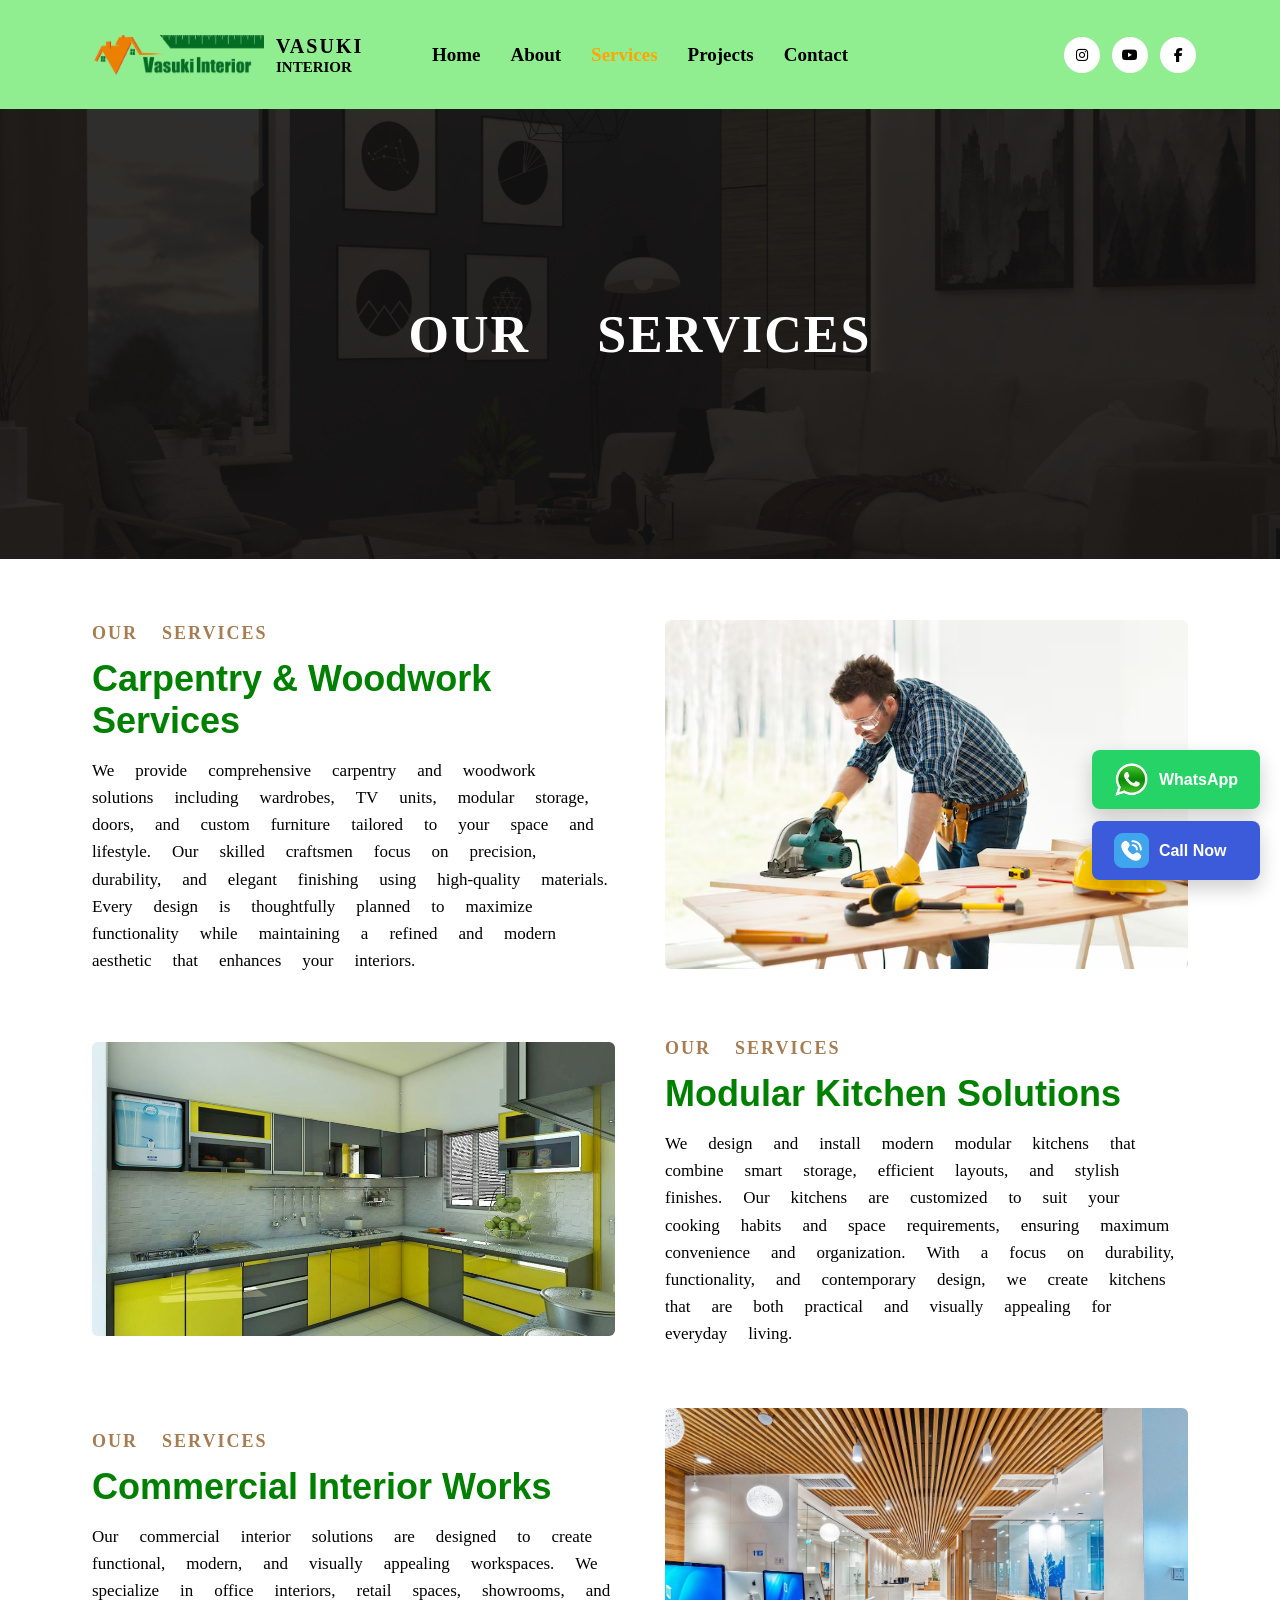
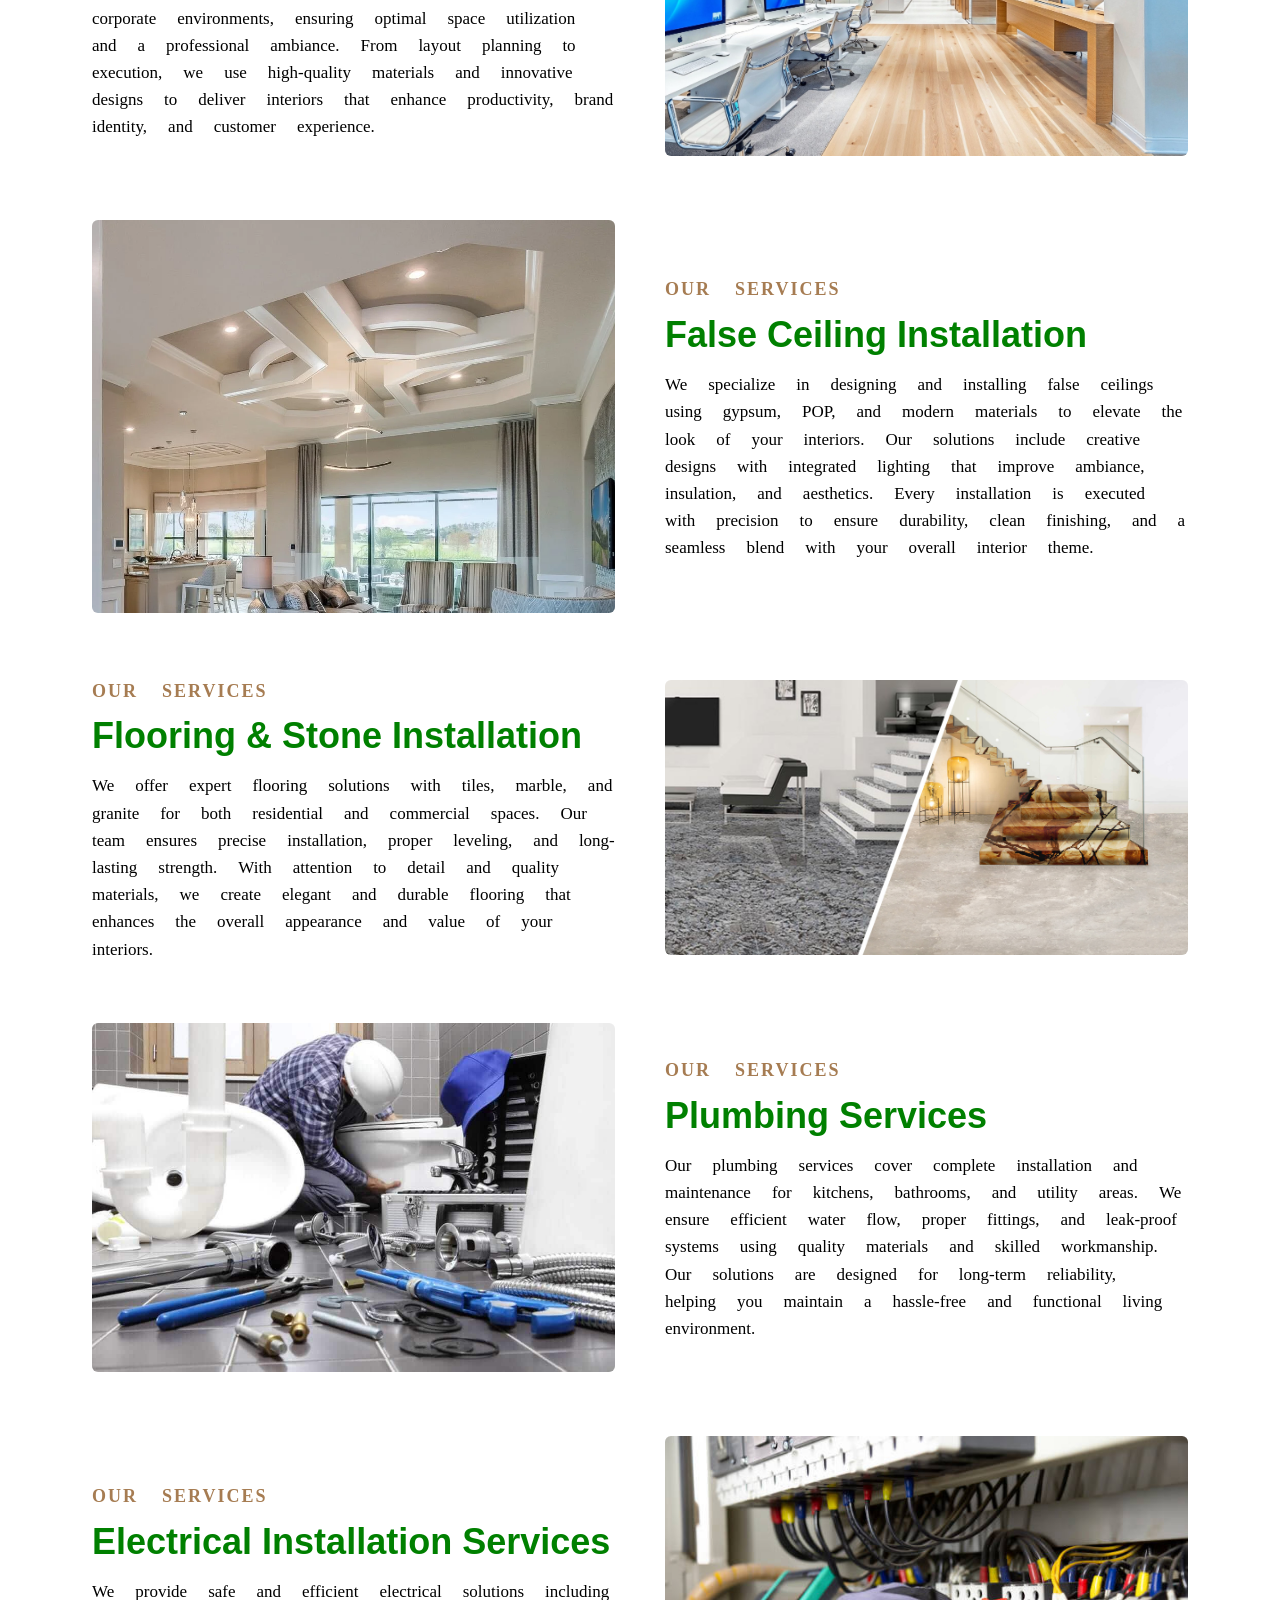
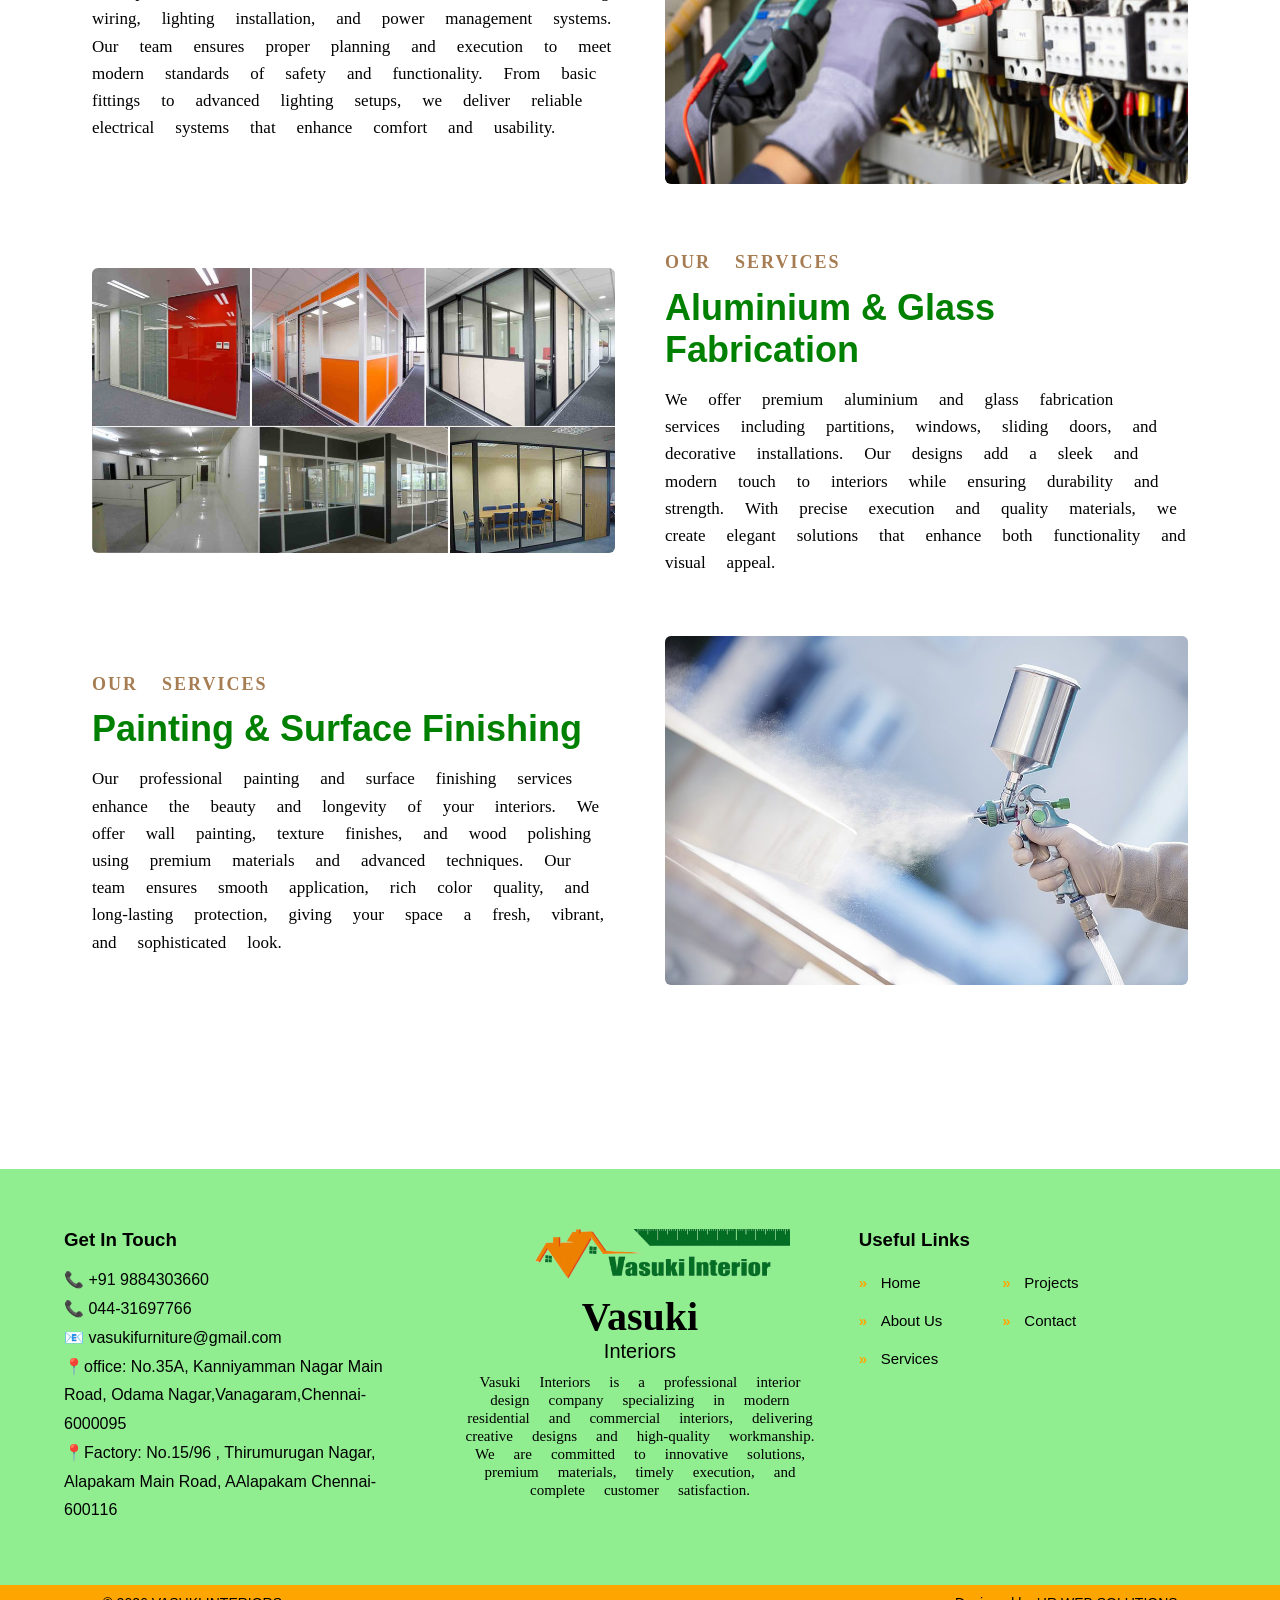
<file: service.html>
<!DOCTYPE html>
<html lang="en">
<head>
    <meta charset="UTF-8">
    <meta name="viewport" content="width=device-width, initial-scale=1.0">
  <title>Vasuki Interior | Best Interior Designers in Chennai | Home & Office Interiors</title>
    <link rel="stylesheet" href="style.css">
    
<link rel="stylesheet"
  href="https://cdnjs.cloudflare.com/ajax/libs/font-awesome/6.5.0/css/all.min.css"/>
 <meta name="description" content="Vasuki Interiors is a trusted interior design company specializing in home interiors, office designs, modular kitchens, and renovation services. We deliver stylish, functional, and affordable interior solutions with quality craftsmanship and on-time completion.">

<meta property="og:title" content="Vasuki Interior | Interior Design & Home Decor Experts">
<meta property="og:description" content="Transform your space with Vasuki Interiors. Experts in modern home interiors, office design, modular kitchens, and renovation services.">
<meta property="og:url" content="https://www.vasukiinterior.in/">
<meta property="og:type" content="website">
<meta property="og:image" content="https://www.vasukiinterior.in/assets/sclogo.png">

<meta name="robots" content="index, follow">
  <script type="application/ld+json">
{
  "@context": "https://schema.org",
  "@type": "InteriorDesignBusiness",
  "name": "Vasuki Interiors",
  "image": "https://www.vasukiinterior.in/assets/sclogo.png",
  "telephone": "+91 8939424202",
  "priceRange": "₹₹",
  "areaServed": "Chennai",
  "address": {
    "@type": "PostalAddress",
    "streetAddress": "No.35A, Kanniyamman Nagar Main Road, Odama Nagar",
    "addressLocality": "Vanagaram",
    "addressRegion": "Tamil Nadu",
    "postalCode": "600095",
    "addressCountry": "IN"
  },
  "url": "https://www.vasukiinterior.in",
  "sameAs": [
    "https://www.facebook.com/",
    "https://www.instagram.com/"
  ]
}
</script>
<link rel="canonical" href="https://www.vasukiinterior.in/">

</head>
<body>

<!-- ===== HEADER ===== -->
<header class="main-header">
  <div class="header-container">

    <!-- LOGO -->
    <div class="logo-area">
      <img src="assets/sclogo.png" alt="vasuki interior logo chennai">
      <div class="logo-text">
        <div class="logo-title">VASUKI</div>
        <div class="logo-subtitle">INTERIOR</div>
      </div>
    </div>

    <div class="menu-toggle" id="menuToggle">
  <i class="fas fa-bars"></i>
</div>


    <!-- NAVIGATION -->
    <nav class="nav-menu">
      <ul>
        <li><a href="index.html" >Home</a></li>
        <li><a href="about.html" >About</a></li>
        <li><a href="service.html"class="active" >Services</a></li>
        <li><a href="projects.html">Projects</a></li>


        <!-- PROJECTS DROPDOWN -->
        

        <li><a href="contact.html">Contact</a></li>
<div class="header-social">
</a>
  <a href="https://www.instagram.com" target="_blank" aria-label="Instagram">
    <i class="fab fa-instagram"></i>
  </a>
  <a href="https://www.youtube.com" target="_blank" aria-label="YouTube">
    <i class="fab fa-youtube"></i>
      <a href="https://www.facebook.com" target="_blank" aria-label="Facebook">
    <i class="fab fa-facebook-f"></i>
  </a>
</div>
      </ul>
    </nav>
     </div>
</header>




<!-- ================= SERVICES HERO ================= -->
<!-- ================= SERVICES BANNER ================= -->
<section class="page-hero services-hero">
    <div class="page-hero-overlay"></div>

    <div class="page-hero-content">
        <h1>OUR SERVICES</h1>
    </div>
</section>


<section class="service-section">
  <div class="container">

    <!-- 1 -->
    <div class="service-wrapper">
      <div class="service-text">
        <p class="tag">OUR SERVICES</p>
        <h2>Carpentry & Woodwork Services</h2>
        <p>We provide comprehensive carpentry and woodwork solutions including wardrobes, TV units, modular storage, doors, and custom furniture tailored to your space and lifestyle. Our skilled craftsmen focus on precision, durability, and elegant finishing using high-quality materials. Every design is thoughtfully planned to maximize functionality while maintaining a refined and modern aesthetic that enhances your interiors.</p>
      </div>
      <div class="service-image">
        <img src="assets/service1.jpg" alt="">
      </div>
    </div>

    <!-- 2 -->
    <div class="service-wrapper reverse">
      <div class="service-text">
        <p class="tag">OUR SERVICES</p>
        <h2>Modular Kitchen Solutions</h2>
        <p>We design and install modern modular kitchens that combine smart storage, efficient layouts, and stylish finishes. Our kitchens are customized to suit your cooking habits and space requirements, ensuring maximum convenience and organization. With a focus on durability, functionality, and contemporary design, we create kitchens that are both practical and visually appealing for everyday living.</p>
      </div>
      <div class="service-image">
        <img src="assets/service2.jpg" alt="">
      </div>
    </div>

    <div class="service-wrapper">
  <div class="service-text">
    <p class="tag">OUR SERVICES</p>
    <h2>Commercial Interior Works</h2>
    <p>
      Our commercial interior solutions are designed to create functional, modern, and visually appealing workspaces. We specialize in office interiors, retail spaces, showrooms, and corporate environments, ensuring optimal space utilization and a professional ambiance. From layout planning to execution, we use high-quality materials and innovative designs to deliver interiors that enhance productivity, brand identity, and customer experience.
    </p>
  </div>
  <div class="service-image">
    <img src="assets/service-commercial.jpg" alt="Commercial Interior Works">
  </div>
</div>

    

    <!-- 4 -->
    <div class="service-wrapper reverse">
      <div class="service-text">
        <p class="tag">OUR SERVICES</p>
        <h2>False Ceiling Installation</h2>
        <p>We specialize in designing and installing false ceilings using gypsum, POP, and modern materials to elevate the look of your interiors. Our solutions include creative designs with integrated lighting that improve ambiance, insulation, and aesthetics. Every installation is executed with precision to ensure durability, clean finishing, and a seamless blend with your overall interior theme.</p>
      </div>
      <div class="service-image">
        <img src="assets/service4.jpg" alt="">
      </div>
    </div>

    <!-- 5 -->
    <div class="service-wrapper">
      <div class="service-text">
        <p class="tag">OUR SERVICES</p>
        <h2>Flooring & Stone Installation</h2>
        <p>We offer expert flooring solutions with tiles, marble, and granite for both residential and commercial spaces. Our team ensures precise installation, proper leveling, and long-lasting strength. With attention to detail and quality materials, we create elegant and durable flooring that enhances the overall appearance and value of your interiors.</p>
      </div>
      <div class="service-image">
        <img src="assets/service5.jpg" alt="">
      </div>
    </div>

    <!-- 6 -->
    <div class="service-wrapper reverse">
      <div class="service-text">
        <p class="tag">OUR SERVICES</p>
        <h2>Plumbing Services</h2>
        <p>Our plumbing services cover complete installation and maintenance for kitchens, bathrooms, and utility areas. We ensure efficient water flow, proper fittings, and leak-proof systems using quality materials and skilled workmanship. Our solutions are designed for long-term reliability, helping you maintain a hassle-free and functional living environment.</p>
      </div>
      <div class="service-image">
        <img src="assets/service6.jpg" alt="">
      </div>
    </div>

    <!-- 7 -->
    <div class="service-wrapper">
      <div class="service-text">
        <p class="tag">OUR SERVICES</p>
        <h2>Electrical Installation Services</h2>
        <p>We provide safe and efficient electrical solutions including wiring, lighting installation, and power management systems. Our team ensures proper planning and execution to meet modern standards of safety and functionality. From basic fittings to advanced lighting setups, we deliver reliable electrical systems that enhance comfort and usability.</p>
      </div>
      <div class="service-image">
        <img src="assets/service7.jpg" alt="">
      </div>
    </div>

    <!-- 8 -->
    <div class="service-wrapper reverse">
      <div class="service-text">
        <p class="tag">OUR SERVICES</p>
        <h2>Aluminium & Glass Fabrication</h2>
        <p>We offer premium aluminium and glass fabrication services including partitions, windows, sliding doors, and decorative installations. Our designs add a sleek and modern touch to interiors while ensuring durability and strength. With precise execution and quality materials, we create elegant solutions that enhance both functionality and visual appeal.</p>
      </div>
      <div class="service-image">
        <img src="assets/service8.jpg" alt="">
      </div>
    </div>

     <!-- 3 -->
    <div class="service-wrapper">
      <div class="service-text">
        <p class="tag">OUR SERVICES</p>
        <h2>Painting & Surface Finishing</h2>
        <p>Our professional painting and surface finishing services enhance the beauty and longevity of your interiors. We offer wall painting, texture finishes, and wood polishing using premium materials and advanced techniques. Our team ensures smooth application, rich color quality, and long-lasting protection, giving your space a fresh, vibrant, and sophisticated look.</p>
      </div>
      <div class="service-image">
        <img src="assets/service3.jpg" alt="">
      </div>
    </div>

  </div>
</section>
<!-- <-- Floating button --> 

  <div class="floating-buttons">

  <!-- WhatsApp -->
  <a 
    href="https://wa.me/919884303660" 
    target="_blank" 
    class="whatsapp-btn">

    <img src="assets/whatsapp.png" alt="WhatsApp">
    <span>WhatsApp</span>

  </a>

  <!-- Call -->
  <a 
    href="tel:+919884303660" 
    class="call-btn">

    <img src="assets/call.png" alt="Call">
    <span>Call Now</span>

  </a>
</div>

<footer class="footer">

  <!-- FOOTER TOP -->
  <div class="footer-container">

    <!-- LEFT -->
    <div class="footer-box">
      <h3>Get In Touch</h3>
      <p>📞 +91 9884303660</p>
      <p>📞 044-31697766</p>
      <p>📧 vasukifurniture@gmail.com</p>
      <p>📍office: No.35A, Kanniyamman Nagar Main Road, Odama Nagar,Vanagaram,Chennai-6000095</p>
      <p>📍Factory: No.15/96 , Thirumurugan Nagar, Alapakam Main Road, AAlapakam Chennai-600116</p>
    </div>

    <!-- CENTER -->
    <div class="footer-center">
      <img src="assets/sclogo.png" alt="Sahana Construction Company Chennai Logo">
      <h2>Vasuki</h2>
      <p class="footer-sub">Interiors</p>
      <!-- <p class="footer-sub">REAL ESATE BUY/SALE/ RENT/LEACE/CONSTRUCTION/ MAINTENANCE</p> -->
      <p class="footer-desc">
     Vasuki Interiors is a professional interior design company specializing in modern residential and commercial interiors, delivering creative designs and high-quality workmanship. We are committed to innovative solutions, premium materials, timely execution, and complete customer satisfaction.
      </p>
    </div>

    

    <!-- RIGHT -->
    <div class="footer-box">
      <h3>Useful Links</h3>
      <div class="useful-links">
        <ul>
          <li><a href="index.html">Home</a></li>
          <li><a href="about.html">About Us</a></li>
          <li><a href="service.html">Services</a></li>
        </ul>
        <ul>
          <li><a href="projects.html">Projects</a></li>
          <li><a href="contact.html">Contact</a></li>
        </ul>
      </div>
    </div>

  </div>

  <!-- FOOTER BOTTOM -->
  <div class="footer-bottom">
    <span>© 2026 VASUKI INTERIORS</span>
    <span>Designed by HR WEB SOLUTIONS</span>
  </div>

</footer>

<script src="script.js"></script>

</body>
</html>
</file>
<file: style.css>
/* ===== RESET ===== */
* {
    margin: 0;
    padding: 0;
    box-sizing: border-box;
    font-family: Arial, Helvetica, sans-serif;
}

/* Header */
/* ===== HEADER ===== */
/* ===== HEADER ===== */
.main-header {
  background: lightgreen;
  padding: 43px 0;
}

.header-container {
  width: 90%;
  margin: auto;
  display: flex;
  align-items: center;
  justify-content: center;   /* 🔥 MENU CENTER */
  position: relative;
}

/* LOGO LEFT */
.logo-area {
  position: absolute;
  left: 0;
  display: flex;
  align-items: center;
  gap: 12px;
}

.logo-area img {
 height: 40px;
    width: 200px;
}

.logo-title {
  color: black;
  font-size: 20px;
  font-weight: bolder;
  letter-spacing:2px;
  text-align:center;
  font-family: emoji;
}


.logo-subtitle {
  color: black;
  font-size: 15px;
  font-weight: bolder;
  font-family: emoji;

}

/* MENU CENTER */
.nav-menu ul {
  list-style: none;
  display: flex;
  gap: 30px;
}

.nav-menu a {
  color: black;
  text-decoration: none;
  font-weight: 600;
  font-size: 19px;
  font-family: emoji;
}

.nav-menu a.active,
.nav-menu a:hover {
  color: orange;
}

.nav-menu .dropdown {
  position: relative;
}

/* hidden by default */
.nav-menu .dropdown-menu {
  position: absolute;
  top: 100%;                 /* directly below Projects */
  left: 50%;                 /* start from center */
  transform: translateX(-50%); /* perfectly center align */
  
  background: lightgreen;
  min-width: 200px;
  padding: 6px 0;
  border-radius: 6px;
  display: none;
  z-index: 1000;
}

/* show only on hover */
.nav-menu .dropdown:hover > .dropdown-menu {
  display: block;
}

/* links */
.nav-menu .dropdown-menu li a {
  display: block;
  padding: 10px 16px;
  color: black;
  text-decoration: none;
  font-size: 14px;
  text-align: center;
  font-size: 16px;
}

.nav-menu .dropdown-menu li a:hover {
  background: orange;
  color: red;
}
/* ===== CONTENT ===== */
/* .page-content {
  background: #ffffff;
  min-height: 220px;
  display: flex;
  align-items: center;
  justify-content: center;
}

.page-content h1 {
  font-size: 28px;
} */
/* ================= MOBILE HEADER ONLY ================= */
@media (max-width: 768px) {

  /* Header layout */
  .main-header {
    position: relative;
  }

  .header-container {
    justify-content: space-between;
  }

  /* Logo fix */
  .logo-area {
    position: static;
  }

  .logo-area img {
    height: 90px;
  }

  .logo-title {
    font-size: 18px;
  }

  .logo-subtitle {
    font-size: 11px;
  }

  /* Hamburger */
  .menu-toggle {
    display: block;
    font-size: 22px;
    color: #fff;
    cursor: pointer;
  }

  /* Hide menu initially */
  .main-header .nav-menu {
    position: absolute;
    top: 100%;
    left: 0;
    width: 100%;
    background: lightgreen;
    display: none;
    z-index: 9999;
  }

  /* Vertical menu */
  .main-header .nav-menu ul {
    flex-direction: column;
    width: 100%;
  }

  .main-header .nav-menu ul li {
    border-top: 1px solid rgba(255,255,255,0.2);
    text-align: center;
  }

  .main-header .nav-menu ul li a {
    padding: 14px;
    display: block;
  }

  /* Dropdown inside mobile */
  .main-header .dropdown-menu {
    position: static;
    transform: none;
    background: #800000;
    display: none;
  }

  .main-header .dropdown.active .dropdown-menu {
    display: block;
  }

  /* Show menu when active */
  .main-header .nav-menu.active {
    display: block;
  }
}
/* Hide hamburger on desktop */
.menu-toggle {
  display: none;
}
@media (max-width: 768px) {

  .menu-toggle {
    display: block;   /* show only on mobile */
    font-size: 22px;
    color: black;
    cursor: pointer;
  }

}
@media (max-width: 768px) {

  /* STOP horizontal overflow globally */
  body {
    overflow-x: hidden;
  }

  /* FOOTER FIX ONLY */
  .footer-container {
    flex-direction: column;
    align-items: center;
    width: 100%;
  }

  .footer-box,
  .footer-center {
    width: 100%;
    max-width: 100%;
    text-align: center;
  }

  /* FORCE TEXT TO WRAP INSIDE SCREEN */
  .footer-center h2,
  .footer-center p,
  .footer-box p,
  .footer-bottom span {
    word-wrap: break-word;
    overflow-wrap: break-word;
    white-space: normal;
  }

  /* FIX FOOTER BOTTOM BAR */
  .footer-bottom {
    flex-direction: column;
    gap: 10px;
    text-align: center;
  }
}
/* ===== FOOTER ===== */
.footer {
  background: lightgreen;
  color: black;
  margin-top: 60px;
}

.footer-container {
  width: 90%;
  margin: auto;
  padding: 60px 0;
  display: grid;
  grid-template-columns: 1fr 1fr 1fr;
  gap: 40px;
}

/* FOOTER LEFT / RIGHT */
.footer-box h3 {
  margin-bottom: 15px;
}

.footer-box p {
  line-height: 1.8;
}

/* CENTER */
.footer-center {
  text-align: center;
}

.footer-center img {
  height: 50px;
    width: 300px;
}

.footer-center h2 {
  margin-top: 10px;
  font-size: 40px;
  font-family: emoji;
}

.footer-sub {
  font-size: 20px;
  color: black;
}

.footer-desc {
  margin-top: 10px;
  font-size: 15px;
  font-family: emoji;
}

/* USEFUL LINKS */
.useful-links {
  display: flex;
  column-gap: 60px;     /* 👈 LEFT & RIGHT column gap */
  margin-top: 20px;     /* 👈 heading ku keela gap */
}

.useful-links ul {
  list-style: none;
  padding: 0;
  margin: 0;
}

.useful-links ul li {
  margin-bottom: 14px;  /* 👈 vertical gap between links */
}

.useful-links ul li a {
  text-decoration: none;
  color: black;
  font-size: 15px;
  padding-left: 22px;
  position: relative;
  line-height: 1.6;     /* 👈 text breathing space */
  transition: color 0.3s;
}

/* DOUBLE ARROW */
.useful-links ul li a::before {
  content: "»";
  position: absolute;
  left: 0;
  color: #efcc00;
  font-weight: bold;
}

/* HOVER */
.useful-links ul li a:hover {
  color: #efcc00;
}
/* FOOTER BOTTOM */
.footer-bottom {
  background: orange;
  color: black;
  display: flex;
  justify-content: space-between;
  padding: 10px 8%;
  font-size: 14px;
}

@media (max-width: 768px) {

  /* STOP horizontal overflow globally */
  body {
    overflow-x: hidden;
  }

  /* FOOTER FIX ONLY */
  .footer-container {
    flex-direction: column;
    align-items: center;
    width: 100%;
  }

  .footer-box,
  .footer-center {
    width: 100%;
    max-width: 100%;
    text-align: center;
  }

  /* FORCE TEXT TO WRAP INSIDE SCREEN */
  .footer-center h2,
  .footer-center p,
  .footer-box p,
  .footer-bottom span {
    word-wrap: break-word;
    overflow-wrap: break-word;
    white-space: normal;
  }

  /* FIX FOOTER BOTTOM BAR */
  .footer-bottom {
    flex-direction: column;
    gap: 10px;
    text-align: center;
  }
}
@media (max-width: 768px) {

  /* FORCE FOOTER TO BE SAFE */
  .footer-container {
    display: grid;               /* keep grid */
    grid-template-columns: 1fr;  /* single column */
    width: 90%;
    margin: auto;
    gap: 30px;
  }

  .footer-box,
  .footer-center {
    width: 100%;
    text-align: center;
  }

  .useful-links {
    justify-content: center;
    column-gap: 40px;
  }

  .footer-bottom {
    flex-direction: column;
    text-align: center;
    gap: 8px;
  }
}


.header-social {
  display: flex;
  align-items: center;
  gap: 12px;

  position: absolute;
  right: 20px;
  top: 50%;
  transform: translateY(-50%);
}

.header-social a {
  width: 36px;
  height: 36px;
  background: #fff;
  color: #000;
  border-radius: 50%;
  display: flex;
  align-items: center;
  justify-content: center;
  text-decoration: none;
  font-size: 14px;
}

/* Hover effects */
.header-social a:hover {
  transform: translateY(-2px);
}

.header-social a:nth-child(1):hover {
  background: #1877f2;
  color: #fff;
}

.header-social a:nth-child(2):hover {
  background: #e4405f;
  color: #fff;
}

.header-social a:nth-child(3):hover {
  background: #ff0000;
  color: #fff;
}
/* ================= MOBILE MENU SOCIAL ================= */
@media (max-width: 768px) {

  /* hide icons from header top */
  .header-social {
    position: static;
    transform: none;
    justify-content: center;
    margin-top: 15px;
  }

  /* when menu is open */
  .mobile-menu .header-social {
    display: flex;
    gap: 15px;
    padding: 15px 0;
    border-top: 1px solid rgba(255,255,255,0.3);
  }

  .header-social a {
    width: 36px;
    height: 36px;
    background: #fff;
    color: #000;
    border-radius: 50%;
    font-size: 14px;
  }
}




/* ===== HERO WITH BACKGROUND IMAGE ===== */
.hero {
    position: relative;
    background: url('assets/hero-bg.jpg') center/cover no-repeat;
    height: 90vh;
    display: flex;
    align-items: center;
    color: white;
}

.overlay {
    position: absolute;
    inset: 0;
    background: rgb(8 1 40 / 51%);
}

.hero-content {
    position: relative;
    display: flex;
    justify-content: space-between;
    align-items: center;
    z-index: 2;
}

.hero-left {
    width: 55%;
}

.hero-left h1 {
    font-size: 52px;
    font-weight: 900;
    line-height: 1.1;
}

.hero-left p {
    margin: 25px 0;
    font-size: 18px;
    max-width: 520px;
    font-family: emoji;
}

.hero-btn {
    display: inline-block;
    padding: 12px 28px;
    background: #800000;
    color: white;
    font-weight: bold;
    text-decoration: none;
    border-radius: 30px;
}

.hero-right img{
    width: 60%;      
    max-width: 420px;
}



/* Curved bottom */
.curve {
    position: absolute;
    bottom: -1px;
    left: 0;
    width: 100%;
    height: 120px;
    background: white;
    border-top-left-radius: 100% 80px;
    border-top-right-radius: 100% 80px;
}


/* ===== FOOTER ===== */
.brand {
    display: flex;
    align-items: center;
    gap: 12px;
}

.site-logo {
    height: 60px;
    width: auto;
}

.brand-text h2 {
    color: white;
    font-size: 22px;
    margin: 0;
    font-weight: 800;
    letter-spacing: 1px;
}

.brand-text span {
    color: #800000;   /* orange */
    font-size: 13px;
    font-weight: bold;
}
/* ===== HERO MOBILE FIX ONLY ===== */
@media (max-width:768px){

    .hero{
        height: auto;
        padding: 70px 0 120px 0;
        text-align: center;
    }

    .hero-content{
        flex-direction: column;
        gap: 35px;
    }

    .hero-left,
    .hero-right{
        width: 100% !important;
    }

    .hero-left h1{
        font-size: 26px;
        line-height: 1.3;
    }

    .hero-left p{
        font-size: 15px;
        margin: 15px auto;
        max-width: 100%;
    }

    .hero-btn{
        margin-top: 10px;
    }

    .hero-right img{
        width: 75%;
        margin: auto;
    }
}
/* ===== HERO TEXT MOBILE FIX ===== */
@media (max-width:768px){

    .hero-left h1{
        font-size: 28px !important;
        line-height: 1.3;
        word-break: break-word;
    }
}

/* ===== HERO RIGHT IMAGE HOVER ANIMATION ===== */

.hero-right img {
    width: 100%;
    animation: floatImage 4s ease-in-out infinite;
}

/* Floating effect */
@keyframes floatImage {
    0% {
        transform: translateY(0px);
    }
    50% {
        transform: translateY(-20px);
    }
    100% {
        transform: translateY(0px);
    }
}
/*    WAVW */
.wave {
    position: absolute;
    bottom: -1px;
    left: 0;
    width: 100%;
    line-height: 0;
}

.wave svg {
    display: block;
    width: 100%;
    height: 200px;   /* BIG WAVE HEIGHT */
}

/* ===== SERVICES CARDS (HOME PAGE ONLY) ===== */

.container {
    max-width: 1400px;
    margin: auto;
    padding: 0 12px;
}

.home-services {
    padding: 70px 0;
    background: #fff7f2;
}

.home-services-grid {
    display: grid;
    grid-template-columns: repeat(4, 1fr);
    gap: 25px;
}

.home-service-card {
    background: white;
    border-radius: 10px;
    overflow: hidden;
    transition: 0.4s;
    box-shadow: 0 8px 18px rgba(0,0,0,0.1);
    display: flex;
    flex-direction: column;
}

.home-service-card img {
    width: 100%;
    height: 220px;
    object-fit: cover;
}

.home-service-content {
    background: lightgreen;
    color: black;
    padding: 25px;
    flex-grow: 1;
}

.home-service-content h3 {

    font-size: 26px;
    font-weight: bold;
    margin-bottom: 12px;
    font-family: emoji;
}

.home-service-content p {
    font-size: 17px;
    line-height: 1.4;
}

/* Hover */
.home-service-card:hover {
    transform: translateY(-12px);
    box-shadow: 0 18px 30px rgba(0,0,0,0.2);
}

/* Mobile */
@media (max-width: 768px) {
    .home-services-grid {
        grid-template-columns: 1fr;
    }
}

/* ===== ABOUT US FONT SIZE ===== */
.about-left h2{
    font-size: 48px;      /* About title bigger */
}

.about-left p{
    font-size: 48px;
    line-height: 2;
}

/* Hover effect */
.service-card:hover {
    transform: translateY(-12px);
    box-shadow: 0 18px 30px rgba(0,0,0,0.2);
}

/* ===== MOBILE ===== */
@media (max-width: 768px) {
    .services-grid {
        grid-template-columns: 1fr;
    }
}

/* ===== ABOUT -'HOMEPAGE' ===== */

.about {
    position: relative;
    background: #fde8d7;   /* light peach */
    padding: 120px 0;
    overflow: hidden;
}

.about-content {
    display: flex;
    align-items: center;
    justify-content: space-between;
}

.about-left {
    width: 50%;
}

.about-left h2 {
    color: #800000;
    font-size: 40px;
    margin-bottom: 20px;
}

.about-left p {
    font-size: 16px;
    line-height: 1.8;
}

.about-right {
    width: 40%;
}

.about-right img {
    width: 100%;
}

/* Waves */
.about-top-wave,
.about-bottom-wave {
    position: absolute;
    left: 0;
    width: 100%;
    line-height: 0;
}

.about-top-wave {
    top: 0;
}

.about-bottom-wave {
    bottom: 0;
}
/* ================= MOBILE RESPONSIVE ================= */
@media (max-width: 768px) {

    /* ===== HEADER ===== */
    .nav-container {
        flex-direction: column;
        align-items: flex-start;
        gap: 15px;
    }

    .nav-links {
        flex-direction: column;
        gap: 15px;
        width: 100%;
    }

    .brand {
        gap: 10px;
    }

    .site-logo {
        height: 55px;
    }

    .brand-text h2 {
        font-size: 18px;
    }

    .brand-text h3 {
        font-size: 16px;
    }

    /* ===== HERO ===== */
    .hero {
        height: auto;
        padding: 60px 0 120px 0;
        text-align: center;
    }

    .hero-content {
        flex-direction: column;
        gap: 40px;
    }

    .hero-left, .hero-right {
        width: 100%;
    }

    .hero-left h1 {
        font-size: 28px;
    }

    .hero-left p {
        font-size: 15px;
        margin: 15px auto;
    }

    .hero-right img {
        width: 70%;
        margin: auto;
    }

    /* ===== SERVICES ===== */
    .services-grid {
        grid-template-columns: 1fr;
        gap: 20px;
    }

    .service-card img {
        height: 200px;
    }

    /* ===== ABOUT ===== */
    .about-content {
        flex-direction: column;
        text-align: center;
        gap: 40px;
    }

    .about-left,
    .about-right {
        width: 100%;
    }

    .about-left h2 {
        font-size: 28px;
    }

    .about-left p {
        font-size: 15px;
        padding: 0 10px;
    }

    .about-right img {
        width: 80%;
        margin: auto;
    }

    /* ===== WAVES SIZE REDUCE ===== */
    .wave svg,
    .about-top-wave svg,
    .about-bottom-wave svg {
        height: 120px;
    }
}
/* ===== TEAM SUPPORT ===== */

.team-support {
    padding: 100px 0;
    background: white;
}

.team-grid {
    display: flex;
    align-items: center;
    justify-content: space-between;
    gap: 40px;
}

.team-left {
    width: 45%;
}

.team-left img {
    width: 100%;
}

.team-right {
    width: 50%;
}

.team-right h2 {
    color: green;
    font-size: 38px;
    margin-bottom: 30px;
    font-weight: 900;
}

.support-item {
    margin-bottom: 25px;
}

.support-item h4 {
    color: #000;
    font-weight: 600;
    margin-bottom: 8px;
    position: relative;
    padding-left: 22px;
    font-family: emoji;
}

.support-item h4{
    position: relative;
    padding-left: 36px;   /* creates space between arrow and text */
}

/* Arrow style */
.support-item h4::before{
    content: "➤➤";
    position: absolute;
    left: 0;
    top: 3px;
    color: orange;
    font-size: 14px;      /* smaller arrow */
    letter-spacing: -2px; /* keeps arrows close */
}

html, body {
    overflow-x: hidden;
    
}
.hero {
    overflow: hidden;
}

.wave svg,
.about-top-wave svg,
.about-bottom-wave svg {
    max-width: 100%;
    height: auto;
}
.support-item h4{
    font-size: 22px !important;
}

.support-item p{
    font-size: 17px !important;
    line-height: 1.9;
    font-family: emoji;
}
/* ===== ABOUT IMAGE FLOAT HOVER ===== */

.about-right img{
    animation: floatAbout 4s ease-in-out infinite;
    transition: 0.4s;
}

/* Floating animation */
@keyframes floatAbout {
    0% { transform: translateY(0px); }
    50% { transform: translateY(-18px); }
    100% { transform: translateY(0px); }
}

/* Slight zoom on hover */
.about-right img:hover{
    transform: scale(1.05);
}
/* ===== TRUCK IMAGE FLOAT & HOVER ===== */

.team-left img{
    animation: floatTruck 4s ease-in-out infinite;
    transition: 0.4s;
}

/* Floating animation */
@keyframes floatTruck {
    0% { transform: translateY(0px); }
    50% { transform: translateY(-20px); }
    100% { transform: translateY(0px); }
}

/* Zoom on hover */
.team-left img:hover{
    transform: scale(1.06);
}
@media (max-width: 768px) {

    .team-grid{
        flex-direction: column;
        text-align: center;
        gap: 40px;
    }

    .team-left,
    .team-right{
        width: 100%;
    }

    /* Truck image center and smaller */
    .team-left img{
        width: 80%;
        margin: auto;
    }

    /* OUR TEAM SUPPORTS heading */
    .team-right h2{
        font-size: 26px !important;
        margin-bottom: 25px;
    }

    /* TRUSTED WORK / EXPERT ENGINEERS / CUSTOMER SUPPORT */
    .support-item{
        margin-bottom: 22px;
    }

    .support-item h4{
        font-size: 18px !important;
        padding-left: 0;
    }

    .support-item p{
        font-size: 15px !important;
        padding-left: 0;
    }

    /* remove arrow left spacing on mobile */
    .support-item h4::before{
        position: static;
        margin-right: 6px;
    }
}


/* ===== SERVICES WAVE SECTION ===== */

.services-clean{
    position: relative;
    background: #fde8d7;
    padding: 160px 0 200px 0;
    text-align: center;
    overflow: hidden;
}

/* keep content above waves */
.services-clean .container{
    position: relative;
    z-index: 2;
}

/* heading */
.services-heading{
    color: orange;
    font-size: 44px;
    font-weight: 900;
    text-decoration: underline;
    margin-bottom: 80px;
    letter-spacing: 2px;
}

/* 3 column layout */
.services-3-grid{
    display: grid;
    grid-template-columns: repeat(3,1fr);
    gap: 70px 60px;   /* row gap and column gap */
}


/* icon */
.service-box img{
    height: 100px;
    margin-bottom: 20px;
}

/* title */
.service-box h3{
    color: green;
    font-size: 24px;
    font-weight: bolder;
    margin-bottom: 15px;
    letter-spacing: 1px;
    font-family: emoji;
}

/* text */
.service-box p{
    font-size: 17px;
    line-height: 1.9;
    max-width: 320px;
    margin: auto;
    font-family: emoji;
}

/* ===== SERVICES PERFECT WAVE LOCK ===== */

.services-clean{
    position: relative;
    background: #fde8d7;
    padding: 160px 0;      /* space for content only */
    margin-top: -140px;    /* pull section into top wave */
    overflow: hidden;
    text-align: center;
}

/* content above waves */
.services-clean .container{
    position: relative;
    z-index: 3;
}

/* BOTH WAVES FIXED */
.services-wave-top,
.services-wave-bottom{
    position: absolute;
    left: 0;
    width: 100%;
    line-height: 0;
    z-index: 1;
}

/* Top wave stays at top */
.services-wave-top{
    top: 0;
}

/* Bottom wave stays at bottom */
.services-wave-bottom{
    bottom: 0;
}

/* IMPORTANT: fixed wave height */
.services-wave-top svg,
.services-wave-bottom svg{
    display: block;
    width: 100%;
    height: 180px;   /* do NOT increase */
}
.services-wave-bottom{
    line-height: 0;
    margin-top: 100px;
}
/* ===== SERVICES MOBILE RESPONSIVE ===== */
@media (max-width: 768px){

    .services-clean{
        padding: 90px 0 0 0;
    }

    .services-heading{
        font-size: 28px;
        margin-bottom: 40px;
    }

    .services-3-grid{
        grid-template-columns: 1fr;   /* stack items */
        gap: 40px;
        padding: 0 20px;
    }

    .service-box img{
        height: 60px;
        margin-bottom: 12px;
    }

    .service-box h3{
        font-size: 20px;
    }

    .service-box p{
        font-size: 15px;
        line-height: 1.7;
    }

    /* waves height smaller on mobile */
    .services-wave-top svg,
    .services-wave-bottom svg{
        height: 120px;
    }
}
/* ===== SERVICES MOBILE RESPONSIVE ===== */
@media (max-width: 768px){

    .services-clean{
        padding: 90px 0 0 0;
    }

    .services-heading{
        font-size: 28px;
        margin-bottom: 40px;
    }

    .services-3-grid{
        grid-template-columns: 1fr;   /* stack items */
        gap: 40px;
        padding: 0 20px;
    }

    .service-box img{
        height: 60px;
        margin-bottom: 12px;
    }

    .service-box h3{
        font-size: 20px;
    }

    .service-box p{
        font-size: 15px;
        line-height: 1.7;
    }

    /* waves height smaller on mobile */
    .services-wave-top svg,
    .services-wave-bottom svg{
        height: 120px;
    }
}
/* ===== SERVICES MOBILE RESPONSIVE ===== */
@media (max-width: 768px){

    .services-clean{
        padding: 90px 0 0 0;
    }

    .services-heading{
        font-size: 28px;
        margin-bottom: 40px;
    }

    .services-3-grid{
        grid-template-columns: 1fr;   /* stack items */
        gap: 40px;
        padding: 0 20px;
    }

    .service-box img{
        height: 60px;
        margin-bottom: 12px;
    }

    .service-box h3{
        font-size: 20px;
    }

    .service-box p{
        font-size: 15px;
        line-height: 1.7;
    }

    /* waves height smaller on mobile */
    .services-wave-top svg,
    .services-wave-bottom svg{
        height: 120px;
    }
}
/* ===== PROJECTS SECTION ===== */



.projects-heading {
    text-align: center;
    color: orange;
    font-size: 42px;
    font-weight: 900;
    text-decoration: underline;
    margin-bottom: 70px;
}

.projects-grid{
    display: grid;
    grid-template-columns: repeat(3, 1fr);
    gap: 30px;
    margin-top: 50px;
}

.project-card{
    background: #7a0000;
    border-radius: 22px;
    overflow: hidden;
    display: flex;
    flex-direction: column;
    height: 100%;
}

.project-card img{
    width: 100%;
    height: 400px ;
    object-fit: cover;
}

.project-content{
    padding: 24px;
    display: flex;
    flex-direction: column;
    flex: 1;
}
/* This pushes status to bottom */
.status{
    margin-top: auto;   /* MAGIC LINE */
    font-weight: bold;
    color: #00d26a;
    font-size: 15px;
}

.top-content{
    flex: 1;
}

.project-content h3{
    color: #fff;
    font-size: 22px;
    margin-bottom: 8px;
}

.location{
    color: #fff;
    font-size: 14px;
    margin-bottom: 10px;
}

.desc{
    color: #fff;
    font-size: 14px;
    line-height: 1.6;
    margin-bottom: 15px;
}

.features{
    list-style: none;
    padding: 0;
    margin: 15px 0 0 0;
}

.features li{
    position: relative;
    padding-left: 22px;
    margin-bottom: 8px;
    color: #fff;
    font-size: 14px;
}

/* Custom bullet */
.features li::before{
    content: "";
    position: absolute;
    left: 0;
    top: 7px;
    width: 8px;
    height: 8px;
    background: #f97316;   /* orange bullet */
    border-radius: 50%;
}


.status{
    margin-top: 20px;
    font-weight: bold;
    color: #00e676;
    font-size: 15px;
}

/* Orange bottom */
.project-info {
    background: #800000;
    color: white;
    padding: 22px;
    border-bottom-left-radius: 40px;
    border-bottom-right-radius: 40px;
}

.project-info h3 {
    font-size: 22px;
    font-weight: 900;
    margin-bottom: 5px;
}

.project-info p {
    font-size: 14px;
    font-weight: bold;
}


/* ===== Smooth Scroll Reveal ===== */
.project-card{
    opacity: 0;
    transform: translate3d(0, 40px, 0);
    transition: opacity 0.8s ease, transform 0.8s ease;
    will-change: transform, opacity;
}

/* Left / Right entry */
.from-left{
    transform: translate3d(-80px, 40px, 0);
}

.from-right{
    transform: translate3d(80px, 40px, 0);
}

/* When visible */
.project-card.show{
    opacity: 1;
    transform: translate3d(0, 0, 0);
}
.project-card{
    transition: opacity 0.8s ease, transform 0.8s ease, box-shadow 0.35s ease;
}

.project-card.show:hover{
    transform: translate3d(0, -10px, 0);
    box-shadow: 0 18px 35px rgba(0,0,0,0.22);
}
/* ===== PROJECTS MOBILE FIX ===== */
@media (max-width:768px){

    .projects-grid{
        grid-template-columns: 1fr !important;
        gap: 30px;
    }

    .project-card{
        width: 100%;
    }

    .project-card img{
        height: 260px;
        object-fit: cover;
    }

    .project-info{
        padding: 18px;
    }
}
.projects-btn-wrap{
    text-align: center;
    margin-top: 50px;
}

.projects-btn{
    display: inline-block;
    background: orange;          /* maroon */
    color: black;
    padding: 14px 34px;
    font-size: 16px;
    font-weight: bolder;
    font-family: emoji;
    text-decoration: none;
    border-radius: 30px;
    transition: background 0.35s ease, transform 0.35s ease, box-shadow 0.35s ease;
}

/* Hover effect */
.projects-btn:hover{
    background: lightgreen;
    transform: translateY(-4px);
    box-shadow: 0 10px 20px rgba(0,0,0,0.25);
}

/* ===== WHY CHOOSE US ===== */

.why-choose{
    padding: 100px 0;
    background: #ffffff;
    text-align: center;
}

.why-heading{
    font-size: 42px;
    font-weight: 900;
    margin-bottom: 60px;
    color: orange;
}

.why-grid{
    display: grid;
    grid-template-columns: repeat(3,1fr);
    gap: 40px;
}

.why-card{
    background: #fff;
    padding: 50px 30px;
    border-radius: 24px;
    box-shadow: 0 10px 30px rgba(0,0,0,0.08);
    transition: 0.4s;
}

.why-card img{
    height: 70px;
    margin-bottom: 20px;
}

.why-card h3{
    font-size: 24px;
    margin-bottom: 12px;
    font-weight: bold;
    font-family: emoji;
}

.why-card p{
    font-size: 18px;
    line-height: 1.8;
    font-family: emoji;
}

/* Hover */
.why-card:hover{
    transform: translateY(-12px);
    box-shadow: 0 20px 40px rgba(0,0,0,0.15);
}
.why-icon{
    font-size: 48px;
    color: green;   /* red like screenshot */
    margin-bottom: 20px;
}
.why-card{
    word-break: normal !important;
    white-space: normal !important;
    writing-mode: horizontal-tb !important;
}


@media (max-width:768px){
    .why-grid{
        grid-template-columns: 1fr;
    }
}


/* ===== COUNTER SECTION ===== */

.counter-section{
    padding: 90px 0;
    background: #ffffff;
}

.counter-grid{
    display: grid;
    grid-template-columns: repeat(4,1fr);
    gap: 30px;
    text-align: center;
}

.counter-card{
    border: 3px solid orange;
    border-radius: 22px;
    padding: 40px 20px;
    transition: 0.3s;
}

.counter-card i{
    font-size: 40px;
    color: green;
    margin-bottom: 15px;
}

.counter-card h2{
    font-size: 48px;
    color:green;
    margin-bottom: 8px;
}

.counter-card p{
    font-weight: bolder;
    letter-spacing: 1px;
    font-family: emoji;
    font-size: 20px;
}
@media (max-width:768px){
    .counter-grid{
        grid-template-columns: 1fr;
        gap: 25px;
    }
}

/*ABOUTTTTTTTTTTTTTTTTTTTTTTTTTTTTTTTT*/

/* ===== INNER PAGE BANNER (ABOUT PAGE) ===== */

.page-banner{
    position: relative;
    height: 50vh;
    background: url('assets/about-banner.jpg') center/cover no-repeat;
    display: flex;
    align-items: center;
    justify-content: center;
    color: white;
    overflow: hidden;
}

/* Dark overlay */
.page-banner-overlay{
    position: absolute;
    inset: 0;
    background: rgba(0,0,0,0.65);
}

/* Content */
.page-banner-content{
    position: relative;
    z-index: 2;
    text-align: center;
}

.page-banner-content h1{
    font-size: 60px;
    font-weight: 900;
    letter-spacing: 3px;
    font-family: emoji;
}

.breadcrumb{
    margin-top: 15px;
    font-size: 16px;
}

.breadcrumb a{
    color: #800000;
    text-decoration: none;
    font-weight: bold;
}

.breadcrumb span{
    margin: 0 8px;
}

/* Mobile */
@media (max-width:768px){
    .page-banner{
        height: 40vh;
    }

    .page-banner-content h1{
        font-size: 32px;
    }
}

/* ===== ABOUT SPLIT SECTION (about.html) ===== */

.about-split{
    padding: 100px 0;
    background: #ffffff;
}

.about-split-grid{
    display: flex;
    align-items: center;
    justify-content: space-between;
    gap: 60px;
}

/* Image */
.about-split-image{
    width: 38%;
}

.about-split-image img{
    width: 100%;
    border-radius: 28px;
    display: block;
}

/* Text */
.about-split-text{
    width: 58%;
}

.about-split-text h2{
    color: #800000;
    font-size: 42px;
    font-weight: 900;
    margin-bottom: 20px;
}

.about-split-text p{
    font-size: 17px;
    line-height: 1.9;
    margin-bottom: 18px;
}
/* ===== ABOUT FEATURES ROW ===== */

.about-features{
    padding: 90px 0;
    background: #ffffff;
    text-align: center;
}

.about-features-grid{
    display: grid;
    grid-template-columns: repeat(4,1fr);
    gap: 40px;
}

.feature-box img{
    height: 80px;
    margin-bottom: 18px;
}

.feature-box h3{
    color: green;
    font-size: 22px;
    font-weight: 900;
    margin-bottom: 12px;
    letter-spacing: 1px;
}

.feature-box p{
    font-size: 16px;
    line-height: 1.8;
    max-width: 260px;
    margin: auto;
}
/* ===== ABOUT CTA STRIP ===== */

.about-cta{
   background: linear-gradient(90deg, #1e7d32, #43a047);
    padding: 70px 0;
    text-align: center;
}

.about-cta h2{
    color: white;
    font-size: 44px;
    font-weight: 900;
    letter-spacing: 2px;
}

@media (max-width: 768px) {

    /* ABOUT SPLIT SECTION */
    .about-split {
        padding: 60px 0;
    }

    .about-split-grid {
        flex-direction: column;
        gap: 35px;
        text-align: center;
    }

    .about-split-image,
    .about-split-text {
        width: 100%;
    }

    .about-split-text h2 {
        font-size: 32px;
    }

    .about-split-text p {
        font-size: 16px;
        line-height: 1.7;
    }

    /* FEATURES GRID */
    .about-features {
        padding: 60px 0;
    }

    .about-features-grid {
        grid-template-columns: repeat(2, 1fr);
        gap: 30px;
    }

    .feature-box img {
        height: 65px;
    }

    .feature-box h3 {
        font-size: 20px;
    }

    /* CTA STRIP */
    .about-cta {
        padding: 50px 20px;
    }

    .about-cta h2 {
        font-size: 30px;
        letter-spacing: 1px;
    }
}

/* ===== ABOUT VALUES GRID ===== */

.about-values{
    padding: 100px 0;
    background: #ffffff;
    text-align: center;
}

.values-heading{
    color: #800000;
    font-size: 30px;
    font-weight: 900;
    margin-bottom: 70px;
    letter-spacing: 1px;
}

.values-grid{
    display: grid;
    grid-template-columns: repeat(3,1fr);
    gap: 60px 40px;
}

.value-box img{
    height: 70px;
    margin-bottom: 15px;
}

.value-box h3{
    color: #800000;
    font-size: 20px;
    margin-bottom: 10px;
}

.value-box p{
    font-size: 15px;
    line-height: 1.8;
    max-width: 280px;
    margin: auto;
}
@media (max-width:768px){
    .values-grid{
        grid-template-columns: 1fr;
        gap: 40px;
    }

    .values-heading{
        font-size: 22px;
        padding: 0 10px;
    }
}
/* ===== PREMIUM TESTIMONIAL ===== */

.testimonials-premium{
    padding: 110px 0;
    background: #fff7f2;
    overflow: hidden;
    text-align: center;
}

.testi-heading{
    font-size: 42px;
    color: orange;
    margin-bottom: 70px;
    font-weight: 900;
}

.marquee{
    overflow: hidden;
    width: 100%;
}

.marquee-track{
    display: flex;
    gap: 40px;
    width: max-content;
    animation: marqueeMove 40s linear infinite;
}

/* 🔥 IMPORTANT CHANGE HERE */
@keyframes marqueeMove{
    0%{
        transform: translateX(0);
    }
    100%{
        transform: translateX(-100%);
    }
}
.review-card{
    width: 320px;              /* same width */
    min-height: 260px;         /* 🔥 same height for all */
    background: #fff;
    border-radius: 18px;
    padding: 25px 22px;
    box-shadow: 0 12px 30px rgba(0,0,0,0.1);

    display: flex;             /* 🔥 important */
    flex-direction: column;
    justify-content: space-between;
}
.review-card p{
    font-size: 15px;
    line-height: 1.7;
    margin: 15px 0;
    flex-grow: 1;              /* fills space evenly */
}


/* Card Design */
.review-card{
    min-width: 480px;
    background: white;
    border-radius: 18px;
    padding: 40px 35px;
    text-align: left;
    position: relative;
    box-shadow: 12px 12px 0 #000;
    border: 3px solid #000;
    transition: 0.4s;
}

.review-card:hover{
    transform: translateY(-10px) rotate(-1deg);
}

/* Quote icon */
.quote-icon{
    font-size: 50px;
    color: #f97316;
    margin-bottom: 15px;
}

/* Text */
.review-card p{
    font-size: 18px;
    line-height: 1.8;
    margin-bottom: 25px;
}

/* Reviewer */
.reviewer h4{
    font-weight: 900;
    margin-bottom: 4px;
}

.reviewer span{
    color: #f97316;
    font-size: 14px;
}
.stars{
    margin-bottom: 15px;
}

.stars i{
    color: #f97316;
    margin-right: 4px;
    font-size: 18px;
}

@media (max-width:768px){
    .review-card{
        min-width: 300px;
        padding: 25px;
    }

    .testi-heading{
        font-size: 28px;
    }
}





/* ===== CONTENT ===== */
.page-content {
  background: #ffffff;
  min-height: 220px;
  display: flex;
  align-items: center;
  justify-content: center;
  
}

.page-content h1 {
  font-size: 28px;
}

/* USEFUL LINKS */
.useful-links {
  display: flex;
  column-gap: 60px;     /* 👈 LEFT & RIGHT column gap */
  margin-top: 20px;     /* 👈 heading ku keela gap */
}

.useful-links ul {
  list-style: none;
  padding: 0;
  margin: 0;
}

.useful-links ul li {
  margin-bottom: 14px;  /* 👈 vertical gap between links */
}

.useful-links ul li a {
  text-decoration: none;
  color: black;
  font-size: 15px;
  padding-left: 22px;
  position: relative;
  line-height: 1.6;     /* 👈 text breathing space */
  transition: color 0.3s;
}

/* DOUBLE ARROW */
.useful-links ul li a::before {
  content: "»";
  position: absolute;
  left: 0;
  color: orange;
  font-weight: bold;
}

/* HOVER */
.useful-links ul li a:hover {
  color: orange;
}

/* Common Hero Section */
.page-hero {
  width: 100%;
  height: 420px;
  display: flex;
  align-items: center;
  padding: 0 80px;
  position: relative;
  overflow: hidden;
}

/* Background Image + Overlay */
.page-hero::before {
  content: "";
  position: absolute;
  inset: 0;
  background: rgba(0, 0, 0, 0.55); /* dark overlay */
  z-index: 1;
}

/* Hero text */
.hero-content {
  position: relative;
  z-index: 2;
}

.hero-content h1 {
  color: #fff;
  font-size: 70px;
  font-weight: 800;
}

/* Services Hero Background Image */
.services-hero {
  background: url("../images/service-banner.jpg") center/cover no-repeat;
}




/* Responsive */
@media (max-width: 992px) {
  .service-row,
  .service-row.reverse {
    flex-direction: column;
    text-align: center;
  }

  .service-content {
    max-width: 100%;
  }

  .service-title {
    font-size: 36px;
  }

  .service-image img {
    height: 260px;
  }
}
/* Animation initial state */
.service-row {
  opacity: 0;
  transform: translateX(-80px);
  transition: all 1s ease;
}

/* reverse rows start from right */
.service-row.reverse {
  transform: translateX(80px);
}

/* when visible */
.service-row.show {
  opacity: 1;
  transform: translateX(0);
}

@media (max-width: 768px){

  .service-title{
    font-size: 26px;
    line-height: 1.25;
    text-align: center;

    /* 🔥 IMPORTANT FIX */
    word-break: normal;
    overflow-wrap: normal;
    white-space: normal;
  }

  .service-content{
    padding: 0 14px; /* prevents side cut */
  }
}
/* ===== SERVICES HERO BANNER ===== */
.page-hero{
    position: relative;
    width: 100%;
    height: 50vh;
    background-size: cover;
    background-position: center;
    display: flex;
    align-items: center;
    justify-content: center;
    overflow: hidden;
}

/* Background image */
.services-hero{
    background-image: url("assets/serviceA1.png");
}

/* Overlay */
.page-hero-overlay{
    position: absolute;
    inset: 0;
    background: rgba(0,0,0,0.65);
    z-index: 1;
}

/* Text */
.page-hero-content{
    position: relative;
    z-index: 2;
    text-align: center;
}
@media (max-width: 768px) {

    .page-hero {
        height: 45vh;              /* smaller hero */
        padding: 0 15px;
    }

    .page-hero-content {
        text-align: center;
    }
}


.page-hero-content h1{
    color: #ffffff;
    font-size: 64px;
    font-weight: 900;
    letter-spacing: 3px;
    white-space: nowrap;   /* 🔥 prevents text breaking */
}

/* ===== MOBILE FIX ===== */
@media (max-width:768px){
    .page-hero{
        height: 40vh;
        padding: 0 20px;
    }

    .page-hero-content h1{
        font-size: 32px;
        letter-spacing: 1.5px;
        white-space: normal; /* allow wrap only on small screens */
    }
}
/* ===== ONGOING PROJECTS ===== */

.ongoing-projects{
    padding: 100px 0;
    background: #ffffff;
}

/* Section heading */
.ongoing-projects .section-heading{
    text-align: center;
    font-size: 42px;
    font-weight: 900;
    color: #800000;
    margin-bottom: 70px;
}

/* Grid */
.ongoing-grid{
    display: grid;
    grid-template-columns: repeat(3, 1fr);
    gap: 30px;
}

/* Card */
.ongoing-card{
    background: #7a0000;
    border-radius: 22px;
    overflow: hidden;
    display: flex;
    flex-direction: column;
}
.ongoing-hero{
    background: url("assets/ongoinghero.jpg") center/cover no-repeat;
}

/* Image */
.ongoing-card img{
    width: 100%;
    height: 420px;
    object-fit: cover;
}

/* Content */
.ongoing-content{
    padding: 24px;
    color: #ffffff;
    display: flex;
    flex-direction: column;
    flex: 1;
}

.ongoing-content h3{
    font-size: 22px;
    font-weight: 900;
    margin-bottom: 6px;
}

.ongoing-content .location{
    font-size: 14px;
    margin-bottom: 10px;
}

.ongoing-content .desc{
    font-size: 14px;
    line-height: 1.7;
    margin-bottom: 18px;
}

/* Status + Button row */
.ongoing-actions{
    display: flex;
    justify-content: space-between;
    align-items: center;
    margin-top: auto;
}

/* Ongoing status */
.ongoing-actions .status{
    color: #00e676;
    font-weight: 700;
    font-size: 14px;
}

/* Contact button */
.ongoing-actions .contact-btn{
    background: #00b050;
    color: #ffffff;
    padding: 6px 14px;
    font-size: 13px;
    font-weight: 600;
    border-radius: 6px;
    text-decoration: none;
    white-space: nowrap;
}

.ongoing-actions .contact-btn:hover{
    background: #009245;
}

/* Hover effect */
.ongoing-card:hover{
    transform: translateY(-8px);
    transition: 0.3s;
}

/* ===== MOBILE RESPONSIVE ===== */
@media (max-width: 768px){
    .ongoing-grid{
        grid-template-columns: 1fr;
    }

    .ongoing-projects .section-heading{
        font-size: 28px;
    }

    .ongoing-card img{
        height: 260px;
    }
}


/* ===== MOBILE RESPONSIVE ===== */

@media (max-width:768px){

    .ongoing-grid{
        grid-template-columns: 1fr;
        gap: 30px;
    }

    .ongoing-card img{
        height: 260px;
    }
}
/* SMALL CONTACT BUTTON */
.contact-btn.small-btn{
    display: inline-block;
    margin-top: 10px;
    background: #00b050;     /* green */
    color: #ffffff;
    padding: 6px 14px;       /* 🔥 small size */
    font-size: 13px;
    font-weight: 600;
    border-radius: 6px;      /* small box, not pill */
    text-decoration: none;
    width: fit-content;      /* 🔥 not full / not center */
}

/* Hover (subtle) */
.contact-btn.small-btn:hover{
    background: #009245;
}
/* ===== COMPLETED PROJECTS ===== */

.completed-projects{
    padding: 100px 0;
    background: #ffffff;
}
.completed-hero{
    background: url("assets/completed1.png") center/cover no-repeat;
}
.section-heading{
    text-align: center;
    font-size: 42px;
    font-weight: 900;
    color: #800000;
    margin-bottom: 70px;
}

/* Grid */
.completed-grid{
    display: grid;
    grid-template-columns: repeat(3, 1fr);
    gap: 30px;
}

/* Card */
.completed-card{
    background: #7a0000;
    border-radius: 22px;
    overflow: hidden;
    display: flex;
    flex-direction: column;
}

.completed-card img{
    width: 100%;
    height: 420px;
    object-fit: cover;
}

/* Content */
.completed-content{
    padding: 24px;
    color: #ffffff;
    display: flex;
    flex-direction: column;
    flex: 1;
}

.completed-content h3{
    font-size: 22px;
    font-weight: 900;
    margin-bottom: 6px;
}

.location{
    font-size: 14px;
    margin-bottom: 10px;
}

.desc{
    font-size: 14px;
    line-height: 1.7;
    margin-bottom: 18px;
}

/* Status + Button row */
.completed-actions{
    display: flex;
    justify-content: space-between;
    align-items: center;
    margin-top: auto;
}

/* Completed status */
.status.completed{
    color: #00e676;
    font-weight: 700;
    font-size: 14px;
}

/* Contact button */
.completed-actions .contact-btn{
    background: #00b050;
    color: #ffffff;
    padding: 6px 14px;
    font-size: 13px;
    font-weight: 600;
    border-radius: 6px;
    text-decoration: none;
    white-space: nowrap;
}

.completed-actions .contact-btn:hover{
    background: #009245;
}


/* ===== MOBILE ===== */
@media (max-width: 768px){
    .completed-grid{
        grid-template-columns: 1fr;
    }

    .section-heading{
        font-size: 28px;
    }

    .completed-card img{
        height: 260px;
    }
}
/* ===== COMMON PAGE HERO ===== */
.page-hero{
    position: relative;
    height: 50vh;
    display: flex;
    align-items: center;
    justify-content: center;
    color: #ffffff;
    overflow: hidden;
}

/* CONTACT PAGE BACKGROUND */
.contact-hero{
    background: url("assets/contacthero.jpg") center/cover no-repeat;
}

/* Overlay */
.page-hero-overlay{
    position: absolute;
    inset: 0;
    background: rgba(24, 23, 23, 0.75);
}

/* Content */
.page-hero-content{
    position: relative;
    z-index: 2;
    text-align: center;
}

.page-hero-content h1{
    font-size: 52px;
    font-weight: 900;
    letter-spacing: 2px;
    font-family: emoji;
}

/* ===== MOBILE RESPONSIVE ===== */
@media (max-width:768px){
    .page-hero{
        height: 35vh;
    }

    .page-hero-content h1{
        font-size: 28px;
    }
}

.consult-section {
  padding: 90px 0;
  background: #ffffff;
}

.consult-grid {
  display: flex;
  gap: 60px;
  align-items: flex-start;
}

/* LEFT */
.consult-left {
  width: 48%;
}

.consult-left h2 {
  font-size: 44px;
  font-weight: 900;
  color: orange;
}

.underline {
  width: 90px;
  height: 3px;
  background: #ff5a1f;
  display: block;
  margin: 20px 0;
}

.consult-left p {
  font-size: 16px;
  line-height: 1.8;
  margin-bottom: 20px;
}

.contact-info {
  list-style: none;
  padding: 0;
  margin: 30px 0;
}

.contact-info li {
  display: flex;
  align-items: center;
  gap: 12px;
  font-size: 16px;
  margin-bottom: 15px;
  font-weight: 600;
}

.small-text {
  font-size: 15px;
  margin-top: 20px;
}

/* FORM */
.consult-form-box {
  width: 52%;
  border: 2px solid #ff5a1f;
  border-radius: 14px;
  padding: 40px;
  box-shadow: 0 10px 30px rgba(0,0,0,0.08);
}

.consult-form-box h3 {
  text-align: center;
  font-size: 28px;
  font-weight: 800;
  color: green;
}

.form-underline {
  width: 120px;
  height: 3px;
  background: #ff5a1f;
  margin: 15px auto 35px;
  display: block;
}

.consult-form .form-row {
  display: flex;
  gap: 20px;
  margin-bottom: 20px;
}

.form-group {
  width: 100%;
}

.form-group label {
  display: block;
  font-size: 15px;
  margin-bottom: 6px;
}

.form-group input,
.form-group select {
  width: 100%;
  height: 45px;
  border: 1px solid #6b7280;
  border-radius: 6px;
  padding: 0 12px;
  font-size: 15px;
}

.submit-btn {
  width: 100%;
  height: 48px;
  background: lightgreen;
  color: black;
  border: none;
  font-size: 18px;
  font-weight: 700;
  border-radius: 6px;
  cursor: pointer;
  margin-top: 15px;
}

/* MOBILE RESPONSIVE */
@media (max-width: 768px) {
  .consult-grid {
    flex-direction: column;
  }

  .consult-left,
  .consult-form-box {
    width: 100%;
  }

  .consult-left h2 {
    font-size: 32px;
  }

  .consult-form .form-row {
    flex-direction: column;
  }
}

@media (max-width: 480px) {
  .consult-left h2 {
    font-size: 26px;
  }

  .consult-form-box {
    padding: 25px;
  }
}
/* ================= FLOATING BUTTONS ================= */
.floating-buttons {
  position: fixed;
  right: 20px;
  bottom: 20px;
  display: flex;
  flex-direction: column;
  gap: 12px;
  z-index: 9999;
}

.whatsapp-btn {
  background: #25D366;
  color: #fff;
  padding: 12px 22px;
  border-radius: 8px;

  display: inline-flex;
  align-items: center;
  gap: 10px;

  text-decoration: none;
  font-weight: 600;
  font-size: 16px;

  box-shadow: 0 8px 20px rgba(0,0,0,0.2);
  transition: transform 0.25s ease, box-shadow 0.25s ease;
}

/* Icon size */
.whatsapp-btn img {
  width: 35px;
  height: 35px;
  object-fit: contain;
}

/* Hover effect */
.whatsapp-btn:hover {
  transform: translateY(-2px);
  box-shadow: 0 12px 25px rgba(0,0,0,0.3);
}
.call-btn {
  background: #3b5bdb;
  color: #fff;
  padding: 12px 22px;
  border-radius: 8px;

  display: inline-flex;
  align-items: center;
  gap: 10px;

  text-decoration: none;
  font-weight: 600;
  font-size: 16px;

  box-shadow: 0 8px 20px rgba(0,0,0,0.2);
  transition: transform 0.25s ease, box-shadow 0.25s ease;
}

/* Call icon */
.call-btn img {
  width: 35px;
  height: 35px;
  object-fit: contain;
}

/* Hover effect */
.call-btn:hover {
  transform: translateY(-2px);
  box-shadow: 0 12px 25px rgba(0,0,0,0.3);
}


.vasuki-hero-section {
  background-color: #f5f1ec;
  padding: 60px 80px;
  font-family: 'Poppins', sans-serif;
}

.vasuki-hero-container {
  display: flex;
  align-items: center;
  justify-content: space-between;
  gap: 40px;
}

.vasuki-hero-text {
  flex: 1;
}

.vasuki-tag {
  font-size: 14px;
  letter-spacing: 2px;
  color: #a67c52;
  margin-bottom: 20px;
}

.vasuki-title {
  font-size: 48px;
  font-weight: 500;
  color: #3d2f2f;
  line-height: 1.2;
  margin-bottom: 25px;
}

.vasuki-desc {
  font-size: 16px;
  color: #555;
  line-height: 1.7;
  margin-bottom: 15px;
}

.vasuki-hero-image {
  flex: 1;
}

.vasuki-hero-image img {
  width: 100%;
  border-radius: 6px;
  object-fit: cover;
}


.view-all-btn {
    text-align: center;
    margin-top: 40px;
}

.btn-view-services {
    display: inline-block;
    padding: 14px 30px;
    font-size: 16px;
    font-weight: 600;
    color: black;
    background: #ff6600;
    border-radius: 30px;
    text-decoration: none;
    transition: all 0.3s ease;
}

.btn-view-services:hover {
    background: #e05500;
    transform: translateY(-3px);
    box-shadow: 0 8px 20px rgba(0,0,0,0.15);
}

@media (max-width: 992px) {
  .vasuki-hero-section {
    padding: 40px 30px;
  }

  .vasuki-title {
    font-size: 36px;
  }
}

@media (max-width: 768px) {
  .vasuki-hero-container {
    flex-direction: column;
    text-align: center;
  }

  .vasuki-hero-text {
    order: 2;
  }

  .vasuki-hero-image {
    order: 1;
  }

  .vasuki-title {
    font-size: 30px;
  }

  .vasuki-desc {
    font-size: 15px;
  }

  .vasuki-tag {
    font-size: 12px;
    letter-spacing: 1px;
  }
}

@media (max-width: 480px) {
  .vasuki-hero-section {
    padding: 30px 20px;
  }

  .vasuki-title {
    font-size: 24px;
  }

  .vasuki-desc {
    font-size: 14px;
  }

  .btn-view-services {
    padding: 12px 20px;
    font-size: 14px;
  }

  .view-all-btn {
    margin-top: 30px;
  }
}

/* SECTION */
.bi-section {
  padding: 70px 50px;
}

/* FLEX WRAPPER */
.bi-wrapper {
  display: flex;
  align-items: center;
  justify-content: space-between;
  gap: 50px;
}

/* TEXT BLOCK */
.bi-content {
  flex: 1;
  max-width: 480px;
}

.bi-tag {
  font-size: 11px;
  letter-spacing: 2px;
  color: orangered;
}

.bi-heading {
  font-size: 37px;
  color: #222;
  margin-top: 10px;
  font-family: emoji;
  font-weight: bolder;
}

.bi-divider {
  width: 45px;
  height: 2px;
  background-color: #ccc;
  margin: 15px 0;
}

.bi-text {
  font-size: 17px;
  color: black;
  line-height: 1.6;
  margin-bottom: 25px;
  font-family: emoji;
}

/* BUTTON */
.bi-button {
  display: inline-block;
  padding: 12px 22px;
  background-color: orange;
  color: black;
  text-decoration: none;
  font-size: 17px;
  border-radius: 4px;
  transition: 0.3s;
  font-weight: bolder;
  font-family: emoji;
}

.bi-button:hover {
  background-color: lightgreen;
}

/* IMAGE BLOCK */
.bi-visual {
  flex: 1;
  display: flex;
  justify-content: center;
}

.bi-visual img {
  width: 100%;
  max-width: 520px;
  border-radius: 6px;
}

/* RESPONSIVE */
@media (max-width: 768px) {
  .bi-wrapper {
    flex-direction: column;
    text-align: center;
  }

  .bi-divider {
    margin: 15px auto;
  }
}
.bii-section {
  padding: 80px 60px;
  position: relative;
}

/* CONTAINER */
.bii-container {
  position: relative;
  max-width: 1200px;
  margin: auto;
}

/* LEFT CARD */
.bii-card {
  background: #f7f7f7;
  padding: 60px;
  width: 65%;
  box-shadow: 0 0 0 transparent;
}

/* SMALL TEXT */
.bii-small {
  font-size: 14px;
  letter-spacing: 2px;
  font-weight: bold;
  color: orange;
  margin-bottom: 15px;
}

/* TITLE */
.bii-title {
  font-size: 36px;
  color: #222;
  margin-bottom: 15px;
}

/* LINE */
.bii-line {
  width: 50px;
  height: 2px;
  background: #ccc;
  margin-bottom: 20px;
}

/* PARAGRAPH */
.bii-para {
  font-size: 18px;
  color: black;
  line-height: 1.8;
  margin-bottom: 18px;
}

/* IMAGE BOX */
.bii-image-box {
  position: absolute;
  top: 50%;
  right: 0;
  transform: translateY(-50%);
  width: 40%;
}

.bii-image-box img {
  width: 100%;
  display: block;
  border-radius: 4px;
}

/* RESPONSIVE */
@media (max-width: 900px) {
  .bii-card {
    width: 100%;
    padding: 40px;
  }

  .bii-image-box {
    position: relative;
    width: 100%;
    transform: none;
    margin-top: 30px;
  }
}


/* SECTION */
.about-wrap {
  padding: 60px 80px;
}

/* GRID LAYOUT */
.about-grid {
  display: flex;
  align-items: center;
  gap: 50px;
}

/* LEFT IMAGE */
.about-media img {
  width: 100%;
  max-width: 500px;
}

/* RIGHT CONTENT */
.about-info {
  flex: 1;
}

.about-tag {
  font-size: 16px;
  letter-spacing: 2px;
  color: orange;
  margin-bottom: 8px;
  font-weight: bold;
  font-family: emoji;
}

.about-heading {
  font-size: 36px;
  color: #2d2d2d;
  margin-bottom: 20px;
}

.about-subheading {
  font-size: 20px;
  margin-bottom: 20px;
  color: #444;
}

/* LIST */
.promise-list {
  display: flex;
  flex-direction: column;
  gap: 15px;
}

/* CARD */
.promise-card {
  display: flex;
  align-items: center;
  background: #e9e9e9;
  padding: 14px 18px;
  border-radius: 6px;
  transition: 0.3s ease;
}

.promise-card .icon {
  margin-right: 12px;
  font-size: 18px;
  color: #9c7b55;
}

.promise-card p {
  font-size: 17px;
  color: black;
  font-family: emoji;
  font-weight: bold
}

/* HOVER */
.promise-card:hover {
  background: #dcdcdc;
  transform: translateX(5px);
}

/* RESPONSIVE */
@media (max-width: 768px) {
  .about-grid {
    flex-direction: column;
  }

  .about-wrap {
    padding: 40px 20px;
  }

  .about-heading {
    font-size: 28px;
  }
}

/* SECTION */
.info-section {
  background: white;
  padding: 80px 100px;
}

/* CONTAINER */
.info-container {
  display: flex;
  flex-direction: column;
  gap: 60px;
}

/* ROW */
.info-row {
  display: flex;
  align-items: center;
  gap: 40px;
}

/* ICON */
.info-icon {
  min-width: 120px;
  height: 120px;
  background: #e6e6e6;
  border-radius: 50%;
  display: flex;
  align-items: center;
  justify-content: center;
}

.info-icon img {
  width: 50px;
  height: 50px;
  object-fit: contain;
}

/* CONTENT */
.info-content h3 {
  font-size: 24px;
  color: #a35a00;
  margin-bottom: 10px;
  font-weight: bolder;
  font-family: emoji;
}

.info-content p {
  font-size: 19px;
  color: black;
  line-height: 1.7;
  max-width: 800px;
  font-family: emoji;
}

/* RESPONSIVE */
@media (max-width: 768px) {
  .info-section {
    padding: 50px 20px;
  }

  .info-row {
    flex-direction: column;
    text-align: center;
  }

  .info-icon {
    margin-bottom: 15px;
  }
}

.service-section {
  padding: 60px 80px;
  background: white;
  font-family: 'Poppins', sans-serif;
}

.service-wrapper {
  display: flex;
  align-items: center;
  gap: 50px;
  margin-bottom: 60px;
}

.service-wrapper.reverse {
  flex-direction: row-reverse;
}

.service-text {
  flex: 1;
}

.service-text .tag {
  font-size: 18px;
  letter-spacing: 2px;
  color: #a67c52;
  margin-bottom: 10px;
  font-family: emoji;
  font-weight: bolder;
}

.service-text h2 {
  font-size: 36px;
  margin-bottom: 15px;
  color: green;
}

.service-text p {
  font-size: 17px;
  color: black;
  line-height: 1.6;
  font-family: emoji;
}

.service-image {
  flex: 1;
}

.service-image img {
  width: 100%;
  border-radius: 6px;
  object-fit: cover;
}

/* 📱 MOBILE */
@media (max-width: 768px) {
  .service-section {
    padding: 40px 20px;
  }

  .service-wrapper,
  .service-wrapper.reverse {
    flex-direction: column;
    text-align: center;
  }

  .service-text h2 {
    font-size: 26px;
  }
}


.projects-gallery {
  padding: 60px 80px;
}

.gallery-grid {
  display: grid;
  grid-template-columns: repeat(3, 1fr);
  gap: 20px;
}

.gallery-grid img {
  width: 100%;
  height: 400px;
  object-fit: cover;
  border-radius: 10px;
  transition: 0.4s ease;
  cursor: pointer;
}

/* Hover effect */
.gallery-grid img:hover {
  transform: scale(1.05);
}

/* 📱 Tablet */
@media (max-width: 768px) {
  .gallery-grid {
    grid-template-columns: repeat(2, 1fr);
  }
}

/* 📱 Mobile */
@media (max-width: 480px) {
  .gallery-grid {
    grid-template-columns: 1fr;
  }
}

.map-section{
  padding: 80px 20px;
  background: white;
  text-align: center;
}

.map-title{
  font-size: 32px;
  margin-bottom: 30px;
  font-weight: 600;
  color: orange;
  font-family: emoji;
  font-weight: bold;
}

.map-container{
  position: relative;
  width: 100%;
  height: 0;
  padding-bottom: 45%; /* responsive height */
  border-radius: 12px;
  overflow: hidden;
  box-shadow: 0 10px 30px rgba(0,0,0,0.1);
}

.map-container iframe{
  position: absolute;
  top: 0;
  left: 0;
  width: 100%;
  height: 100%;
  border: 0;
}
</file>
